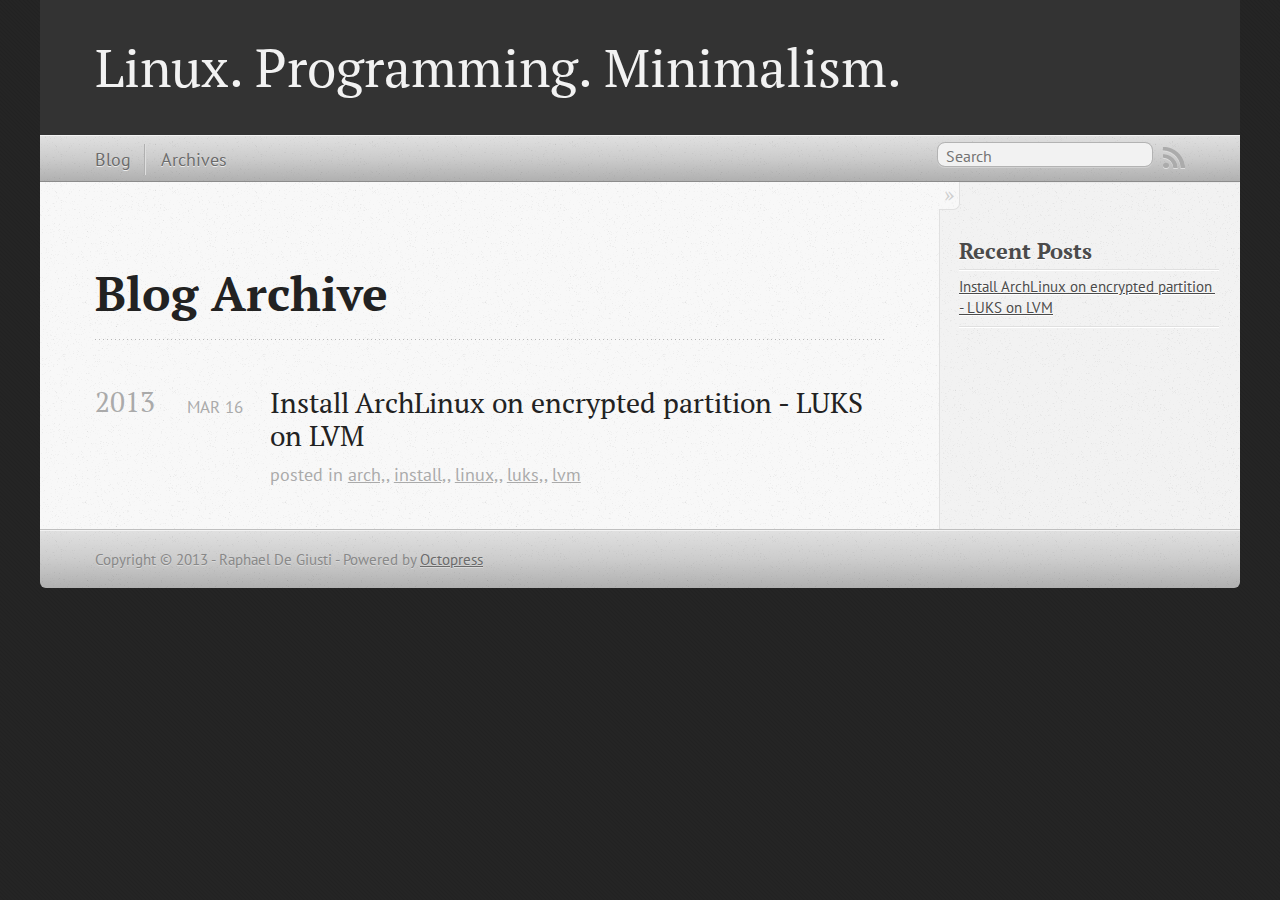
<file: blog/archives/index.html>
<!DOCTYPE html>
<!--[if IEMobile 7 ]><html class="no-js iem7"><![endif]-->
<!--[if lt IE 9]><html class="no-js lte-ie8"><![endif]-->
<!--[if (gt IE 8)|(gt IEMobile 7)|!(IEMobile)|!(IE)]><!--><html class="no-js" lang="en"><!--<![endif]-->
<head>
  <meta charset="utf-8">
  <title>Blog Archive - Linux. Programming. Minimalism.</title>
  <meta name="author" content="Raphael De Giusti">

  
  <meta name="description" content="Blog Archive 2013 Install ArchLinux on encrypted partition - LUKS on LVM
Mar 16 2013 posted in arch,, install,, linux,, luks,, lvm Recent Posts &hellip;">
  

  <!-- http://t.co/dKP3o1e -->
  <meta name="HandheldFriendly" content="True">
  <meta name="MobileOptimized" content="320">
  <meta name="viewport" content="width=device-width, initial-scale=1">

  
  <link rel="canonical" href="http://raphdg.github.com/blog/archives">
  <link href="/favicon.png" rel="icon">
  <link href="/stylesheets/screen.css" media="screen, projection" rel="stylesheet" type="text/css">
  <link href="/atom.xml" rel="alternate" title="Linux. Programming. Minimalism." type="application/atom+xml">
  <script src="/javascripts/modernizr-2.0.js"></script>
  <script src="//ajax.googleapis.com/ajax/libs/jquery/1.9.1/jquery.min.js"></script>
  <script>!window.jQuery && document.write(unescape('%3Cscript src="./javascripts/lib/jquery.min.js"%3E%3C/script%3E'))</script>
  <script src="/javascripts/octopress.js" type="text/javascript"></script>
  <!--Fonts from Google"s Web font directory at http://google.com/webfonts -->
<link href="http://fonts.googleapis.com/css?family=PT+Serif:regular,italic,bold,bolditalic" rel="stylesheet" type="text/css">
<link href="http://fonts.googleapis.com/css?family=PT+Sans:regular,italic,bold,bolditalic" rel="stylesheet" type="text/css">

  
  <script type="text/javascript">
    var _gaq = _gaq || [];
    _gaq.push(['_setAccount', 'UA-39351192-1']);
    _gaq.push(['_trackPageview']);

    (function() {
      var ga = document.createElement('script'); ga.type = 'text/javascript'; ga.async = true;
      ga.src = ('https:' == document.location.protocol ? 'https://ssl' : 'http://www') + '.google-analytics.com/ga.js';
      var s = document.getElementsByTagName('script')[0]; s.parentNode.insertBefore(ga, s);
    })();
  </script>


</head>

<body   >
  <header role="banner"><hgroup>
  <h1><a href="/">Linux. Programming. Minimalism.</a></h1>
  
</hgroup>

</header>
  <nav role="navigation"><ul class="subscription" data-subscription="rss">
  <li><a href="/atom.xml" rel="subscribe-rss" title="subscribe via RSS">RSS</a></li>
  
</ul>
  
<form action="http://google.com/search" method="get">
  <fieldset role="search">
    <input type="hidden" name="q" value="site:raphdg.github.com" />
    <input class="search" type="text" name="q" results="0" placeholder="Search"/>
  </fieldset>
</form>
  
<ul class="main-navigation">
  <li><a href="/">Blog</a></li>
  <li><a href="/blog/archives">Archives</a></li>
</ul>

</nav>
  <div id="main">
    <div id="content">
      <div>
<article role="article">
  
  <header>
    <h1 class="entry-title">Blog Archive</h1>
    
  </header>
  
  <div id="blog-archives">



  
  <h2>2013</h2>

<article>
  
<h1><a href="/blog/2013/03/16/classic-first-post/">Install ArchLinux on encrypted partition - LUKS on LVM</a></h1>
<time datetime="2013-03-16T21:59:00+01:00" pubdate><span class='month'>Mar</span> <span class='day'>16</span> <span class='year'>2013</span></time>

<footer>
  <span class="categories">posted in <a class='category' href='/blog/categories/arch/'>arch,</a>, <a class='category' href='/blog/categories/install/'>install,</a>, <a class='category' href='/blog/categories/linux/'>linux,</a>, <a class='category' href='/blog/categories/luks/'>luks,</a>, <a class='category' href='/blog/categories/lvm/'>lvm</a></span>
</footer>


</article>

</div>

  
</article>

</div>

<aside class="sidebar">
  
    <section>
  <h1>Recent Posts</h1>
  <ul id="recent_posts">
    
      <li class="post">
        <a href="/blog/2013/03/16/classic-first-post/">Install ArchLinux on encrypted partition - LUKS on LVM</a>
      </li>
    
  </ul>
</section>





  
</aside>


    </div>
  </div>
  <footer role="contentinfo"><p>
  Copyright &copy; 2013 - Raphael De Giusti -
  <span class="credit">Powered by <a href="http://octopress.org">Octopress</a></span>
</p>

</footer>
  







  <script type="text/javascript">
    (function(){
      var twitterWidgets = document.createElement('script');
      twitterWidgets.type = 'text/javascript';
      twitterWidgets.async = true;
      twitterWidgets.src = 'http://platform.twitter.com/widgets.js';
      document.getElementsByTagName('head')[0].appendChild(twitterWidgets);
    })();
  </script>





</body>
</html>
</file>
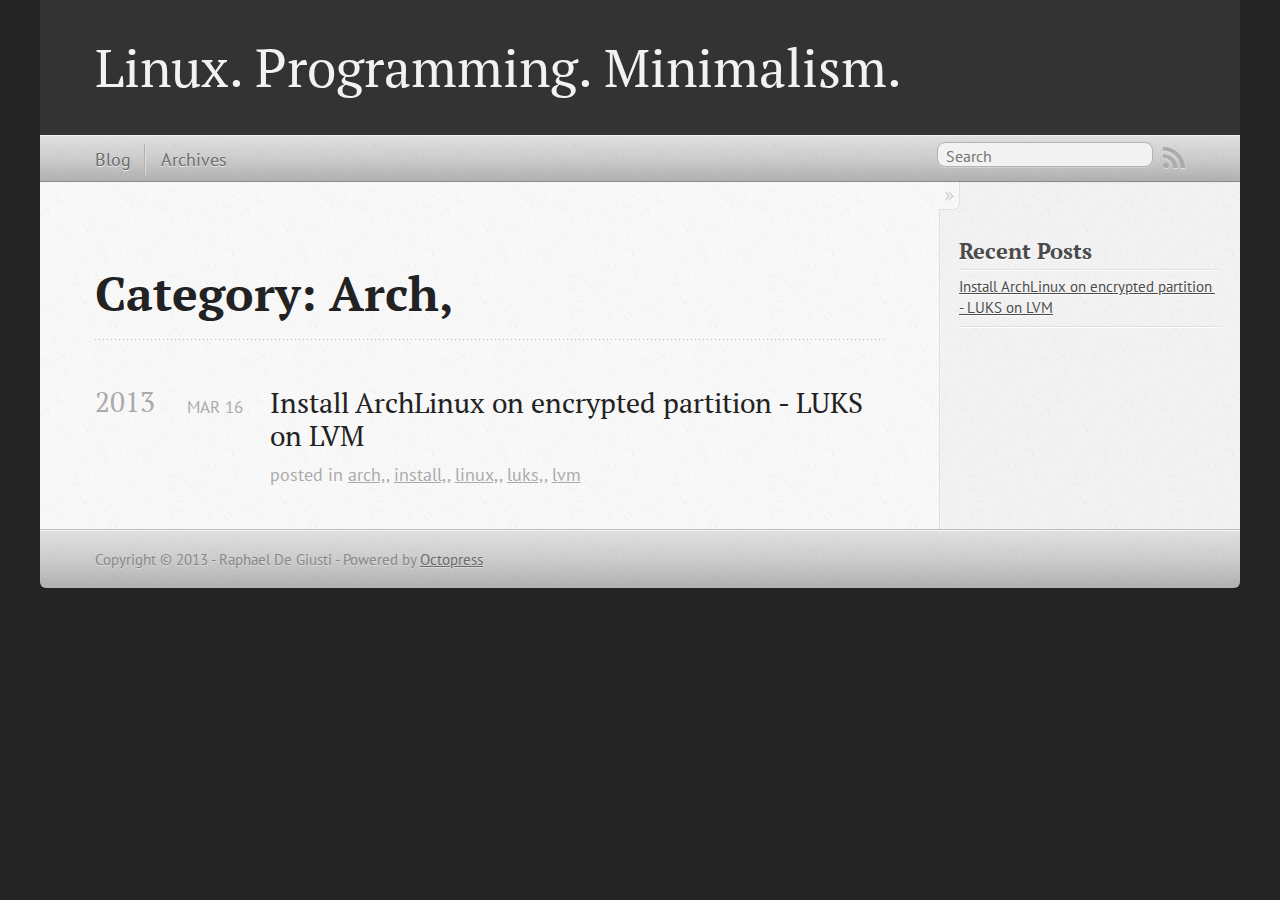
<file: blog/categories/arch/index.html>
<!DOCTYPE html>
<!--[if IEMobile 7 ]><html class="no-js iem7"><![endif]-->
<!--[if lt IE 9]><html class="no-js lte-ie8"><![endif]-->
<!--[if (gt IE 8)|(gt IEMobile 7)|!(IEMobile)|!(IE)]><!--><html class="no-js" lang="en"><!--<![endif]-->
<head>
  <meta charset="utf-8">
  <title>Category: arch, - Linux. Programming. Minimalism.</title>
  <meta name="author" content="Raphael De Giusti">

  
  <meta name="description" content="Category: arch,">
  

  <!-- http://t.co/dKP3o1e -->
  <meta name="HandheldFriendly" content="True">
  <meta name="MobileOptimized" content="320">
  <meta name="viewport" content="width=device-width, initial-scale=1">

  
  <link rel="canonical" href="http://raphdg.github.comblog/categories/arch">
  <link href="/favicon.png" rel="icon">
  <link href="/stylesheets/screen.css" media="screen, projection" rel="stylesheet" type="text/css">
  <link href="/atom.xml" rel="alternate" title="Linux. Programming. Minimalism." type="application/atom+xml">
  <script src="/javascripts/modernizr-2.0.js"></script>
  <script src="//ajax.googleapis.com/ajax/libs/jquery/1.9.1/jquery.min.js"></script>
  <script>!window.jQuery && document.write(unescape('%3Cscript src="./javascripts/lib/jquery.min.js"%3E%3C/script%3E'))</script>
  <script src="/javascripts/octopress.js" type="text/javascript"></script>
  <!--Fonts from Google"s Web font directory at http://google.com/webfonts -->
<link href="http://fonts.googleapis.com/css?family=PT+Serif:regular,italic,bold,bolditalic" rel="stylesheet" type="text/css">
<link href="http://fonts.googleapis.com/css?family=PT+Sans:regular,italic,bold,bolditalic" rel="stylesheet" type="text/css">

  
  <script type="text/javascript">
    var _gaq = _gaq || [];
    _gaq.push(['_setAccount', 'UA-39351192-1']);
    _gaq.push(['_trackPageview']);

    (function() {
      var ga = document.createElement('script'); ga.type = 'text/javascript'; ga.async = true;
      ga.src = ('https:' == document.location.protocol ? 'https://ssl' : 'http://www') + '.google-analytics.com/ga.js';
      var s = document.getElementsByTagName('script')[0]; s.parentNode.insertBefore(ga, s);
    })();
  </script>


</head>

<body   >
  <header role="banner"><hgroup>
  <h1><a href="/">Linux. Programming. Minimalism.</a></h1>
  
</hgroup>

</header>
  <nav role="navigation"><ul class="subscription" data-subscription="rss">
  <li><a href="/atom.xml" rel="subscribe-rss" title="subscribe via RSS">RSS</a></li>
  
</ul>
  
<form action="http://google.com/search" method="get">
  <fieldset role="search">
    <input type="hidden" name="q" value="site:raphdg.github.com" />
    <input class="search" type="text" name="q" results="0" placeholder="Search"/>
  </fieldset>
</form>
  
<ul class="main-navigation">
  <li><a href="/">Blog</a></li>
  <li><a href="/blog/archives">Archives</a></li>
</ul>

</nav>
  <div id="main">
    <div id="content">
      <div>
<article role="article">
  
  <header>
    <h1 class="entry-title">Category: Arch,</h1>
    
  </header>
  
  <div id="blog-archives" class="category">



  
  <h2>2013</h2>

<article>
  
<h1><a href="/blog/2013/03/16/classic-first-post/">Install ArchLinux on encrypted partition - LUKS on LVM</a></h1>
<time datetime="2013-03-16T21:59:00+01:00" pubdate><span class='month'>Mar</span> <span class='day'>16</span> <span class='year'>2013</span></time>

<footer>
  <span class="categories">posted in <a class='category' href='/blog/categories/arch/'>arch,</a>, <a class='category' href='/blog/categories/install/'>install,</a>, <a class='category' href='/blog/categories/linux/'>linux,</a>, <a class='category' href='/blog/categories/luks/'>luks,</a>, <a class='category' href='/blog/categories/lvm/'>lvm</a></span>
</footer>


</article>

</div>

  
</article>

</div>

<aside class="sidebar">
  
    <section>
  <h1>Recent Posts</h1>
  <ul id="recent_posts">
    
      <li class="post">
        <a href="/blog/2013/03/16/classic-first-post/">Install ArchLinux on encrypted partition - LUKS on LVM</a>
      </li>
    
  </ul>
</section>





  
</aside>


    </div>
  </div>
  <footer role="contentinfo"><p>
  Copyright &copy; 2013 - Raphael De Giusti -
  <span class="credit">Powered by <a href="http://octopress.org">Octopress</a></span>
</p>

</footer>
  







  <script type="text/javascript">
    (function(){
      var twitterWidgets = document.createElement('script');
      twitterWidgets.type = 'text/javascript';
      twitterWidgets.async = true;
      twitterWidgets.src = 'http://platform.twitter.com/widgets.js';
      document.getElementsByTagName('head')[0].appendChild(twitterWidgets);
    })();
  </script>





</body>
</html>
</file>
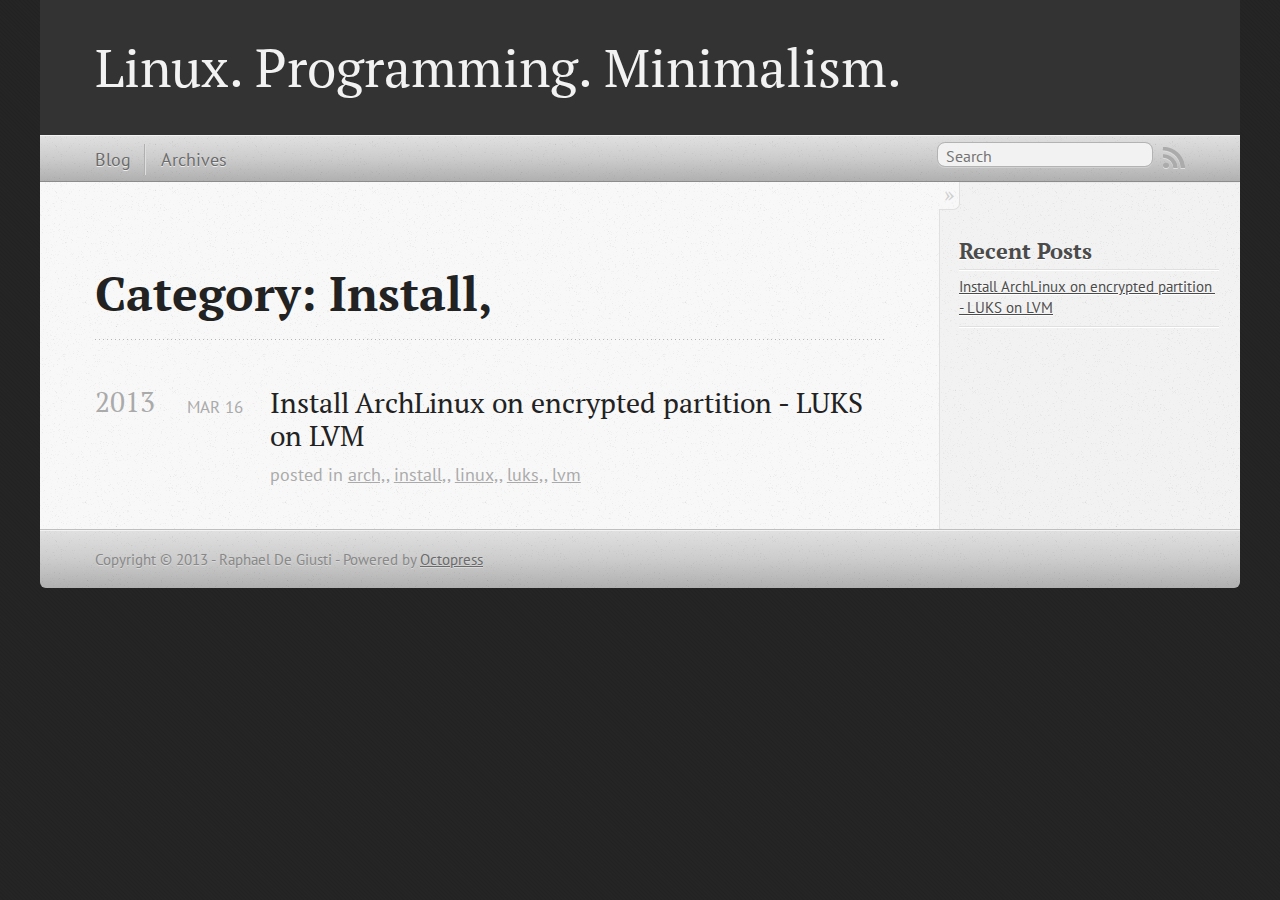
<file: blog/categories/install/index.html>
<!DOCTYPE html>
<!--[if IEMobile 7 ]><html class="no-js iem7"><![endif]-->
<!--[if lt IE 9]><html class="no-js lte-ie8"><![endif]-->
<!--[if (gt IE 8)|(gt IEMobile 7)|!(IEMobile)|!(IE)]><!--><html class="no-js" lang="en"><!--<![endif]-->
<head>
  <meta charset="utf-8">
  <title>Category: install, - Linux. Programming. Minimalism.</title>
  <meta name="author" content="Raphael De Giusti">

  
  <meta name="description" content="Category: install,">
  

  <!-- http://t.co/dKP3o1e -->
  <meta name="HandheldFriendly" content="True">
  <meta name="MobileOptimized" content="320">
  <meta name="viewport" content="width=device-width, initial-scale=1">

  
  <link rel="canonical" href="http://raphdg.github.comblog/categories/install">
  <link href="/favicon.png" rel="icon">
  <link href="/stylesheets/screen.css" media="screen, projection" rel="stylesheet" type="text/css">
  <link href="/atom.xml" rel="alternate" title="Linux. Programming. Minimalism." type="application/atom+xml">
  <script src="/javascripts/modernizr-2.0.js"></script>
  <script src="//ajax.googleapis.com/ajax/libs/jquery/1.9.1/jquery.min.js"></script>
  <script>!window.jQuery && document.write(unescape('%3Cscript src="./javascripts/lib/jquery.min.js"%3E%3C/script%3E'))</script>
  <script src="/javascripts/octopress.js" type="text/javascript"></script>
  <!--Fonts from Google"s Web font directory at http://google.com/webfonts -->
<link href="http://fonts.googleapis.com/css?family=PT+Serif:regular,italic,bold,bolditalic" rel="stylesheet" type="text/css">
<link href="http://fonts.googleapis.com/css?family=PT+Sans:regular,italic,bold,bolditalic" rel="stylesheet" type="text/css">

  
  <script type="text/javascript">
    var _gaq = _gaq || [];
    _gaq.push(['_setAccount', 'UA-39351192-1']);
    _gaq.push(['_trackPageview']);

    (function() {
      var ga = document.createElement('script'); ga.type = 'text/javascript'; ga.async = true;
      ga.src = ('https:' == document.location.protocol ? 'https://ssl' : 'http://www') + '.google-analytics.com/ga.js';
      var s = document.getElementsByTagName('script')[0]; s.parentNode.insertBefore(ga, s);
    })();
  </script>


</head>

<body   >
  <header role="banner"><hgroup>
  <h1><a href="/">Linux. Programming. Minimalism.</a></h1>
  
</hgroup>

</header>
  <nav role="navigation"><ul class="subscription" data-subscription="rss">
  <li><a href="/atom.xml" rel="subscribe-rss" title="subscribe via RSS">RSS</a></li>
  
</ul>
  
<form action="http://google.com/search" method="get">
  <fieldset role="search">
    <input type="hidden" name="q" value="site:raphdg.github.com" />
    <input class="search" type="text" name="q" results="0" placeholder="Search"/>
  </fieldset>
</form>
  
<ul class="main-navigation">
  <li><a href="/">Blog</a></li>
  <li><a href="/blog/archives">Archives</a></li>
</ul>

</nav>
  <div id="main">
    <div id="content">
      <div>
<article role="article">
  
  <header>
    <h1 class="entry-title">Category: Install,</h1>
    
  </header>
  
  <div id="blog-archives" class="category">



  
  <h2>2013</h2>

<article>
  
<h1><a href="/blog/2013/03/16/classic-first-post/">Install ArchLinux on encrypted partition - LUKS on LVM</a></h1>
<time datetime="2013-03-16T21:59:00+01:00" pubdate><span class='month'>Mar</span> <span class='day'>16</span> <span class='year'>2013</span></time>

<footer>
  <span class="categories">posted in <a class='category' href='/blog/categories/arch/'>arch,</a>, <a class='category' href='/blog/categories/install/'>install,</a>, <a class='category' href='/blog/categories/linux/'>linux,</a>, <a class='category' href='/blog/categories/luks/'>luks,</a>, <a class='category' href='/blog/categories/lvm/'>lvm</a></span>
</footer>


</article>

</div>

  
</article>

</div>

<aside class="sidebar">
  
    <section>
  <h1>Recent Posts</h1>
  <ul id="recent_posts">
    
      <li class="post">
        <a href="/blog/2013/03/16/classic-first-post/">Install ArchLinux on encrypted partition - LUKS on LVM</a>
      </li>
    
  </ul>
</section>





  
</aside>


    </div>
  </div>
  <footer role="contentinfo"><p>
  Copyright &copy; 2013 - Raphael De Giusti -
  <span class="credit">Powered by <a href="http://octopress.org">Octopress</a></span>
</p>

</footer>
  







  <script type="text/javascript">
    (function(){
      var twitterWidgets = document.createElement('script');
      twitterWidgets.type = 'text/javascript';
      twitterWidgets.async = true;
      twitterWidgets.src = 'http://platform.twitter.com/widgets.js';
      document.getElementsByTagName('head')[0].appendChild(twitterWidgets);
    })();
  </script>





</body>
</html>
</file>
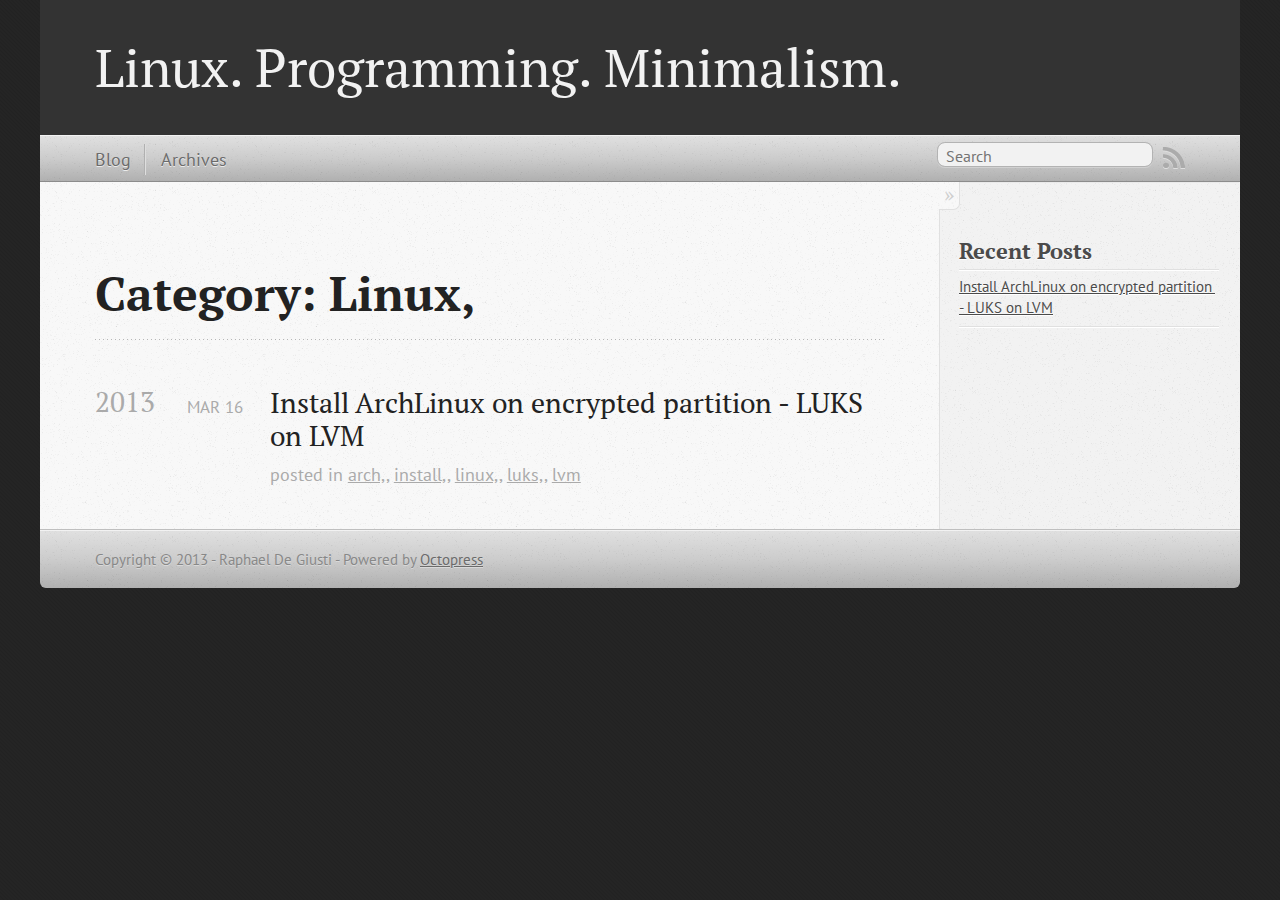
<file: blog/categories/linux/index.html>
<!DOCTYPE html>
<!--[if IEMobile 7 ]><html class="no-js iem7"><![endif]-->
<!--[if lt IE 9]><html class="no-js lte-ie8"><![endif]-->
<!--[if (gt IE 8)|(gt IEMobile 7)|!(IEMobile)|!(IE)]><!--><html class="no-js" lang="en"><!--<![endif]-->
<head>
  <meta charset="utf-8">
  <title>Category: linux, - Linux. Programming. Minimalism.</title>
  <meta name="author" content="Raphael De Giusti">

  
  <meta name="description" content="Category: linux,">
  

  <!-- http://t.co/dKP3o1e -->
  <meta name="HandheldFriendly" content="True">
  <meta name="MobileOptimized" content="320">
  <meta name="viewport" content="width=device-width, initial-scale=1">

  
  <link rel="canonical" href="http://raphdg.github.comblog/categories/linux">
  <link href="/favicon.png" rel="icon">
  <link href="/stylesheets/screen.css" media="screen, projection" rel="stylesheet" type="text/css">
  <link href="/atom.xml" rel="alternate" title="Linux. Programming. Minimalism." type="application/atom+xml">
  <script src="/javascripts/modernizr-2.0.js"></script>
  <script src="//ajax.googleapis.com/ajax/libs/jquery/1.9.1/jquery.min.js"></script>
  <script>!window.jQuery && document.write(unescape('%3Cscript src="./javascripts/lib/jquery.min.js"%3E%3C/script%3E'))</script>
  <script src="/javascripts/octopress.js" type="text/javascript"></script>
  <!--Fonts from Google"s Web font directory at http://google.com/webfonts -->
<link href="http://fonts.googleapis.com/css?family=PT+Serif:regular,italic,bold,bolditalic" rel="stylesheet" type="text/css">
<link href="http://fonts.googleapis.com/css?family=PT+Sans:regular,italic,bold,bolditalic" rel="stylesheet" type="text/css">

  
  <script type="text/javascript">
    var _gaq = _gaq || [];
    _gaq.push(['_setAccount', 'UA-39351192-1']);
    _gaq.push(['_trackPageview']);

    (function() {
      var ga = document.createElement('script'); ga.type = 'text/javascript'; ga.async = true;
      ga.src = ('https:' == document.location.protocol ? 'https://ssl' : 'http://www') + '.google-analytics.com/ga.js';
      var s = document.getElementsByTagName('script')[0]; s.parentNode.insertBefore(ga, s);
    })();
  </script>


</head>

<body   >
  <header role="banner"><hgroup>
  <h1><a href="/">Linux. Programming. Minimalism.</a></h1>
  
</hgroup>

</header>
  <nav role="navigation"><ul class="subscription" data-subscription="rss">
  <li><a href="/atom.xml" rel="subscribe-rss" title="subscribe via RSS">RSS</a></li>
  
</ul>
  
<form action="http://google.com/search" method="get">
  <fieldset role="search">
    <input type="hidden" name="q" value="site:raphdg.github.com" />
    <input class="search" type="text" name="q" results="0" placeholder="Search"/>
  </fieldset>
</form>
  
<ul class="main-navigation">
  <li><a href="/">Blog</a></li>
  <li><a href="/blog/archives">Archives</a></li>
</ul>

</nav>
  <div id="main">
    <div id="content">
      <div>
<article role="article">
  
  <header>
    <h1 class="entry-title">Category: Linux,</h1>
    
  </header>
  
  <div id="blog-archives" class="category">



  
  <h2>2013</h2>

<article>
  
<h1><a href="/blog/2013/03/16/classic-first-post/">Install ArchLinux on encrypted partition - LUKS on LVM</a></h1>
<time datetime="2013-03-16T21:59:00+01:00" pubdate><span class='month'>Mar</span> <span class='day'>16</span> <span class='year'>2013</span></time>

<footer>
  <span class="categories">posted in <a class='category' href='/blog/categories/arch/'>arch,</a>, <a class='category' href='/blog/categories/install/'>install,</a>, <a class='category' href='/blog/categories/linux/'>linux,</a>, <a class='category' href='/blog/categories/luks/'>luks,</a>, <a class='category' href='/blog/categories/lvm/'>lvm</a></span>
</footer>


</article>

</div>

  
</article>

</div>

<aside class="sidebar">
  
    <section>
  <h1>Recent Posts</h1>
  <ul id="recent_posts">
    
      <li class="post">
        <a href="/blog/2013/03/16/classic-first-post/">Install ArchLinux on encrypted partition - LUKS on LVM</a>
      </li>
    
  </ul>
</section>





  
</aside>


    </div>
  </div>
  <footer role="contentinfo"><p>
  Copyright &copy; 2013 - Raphael De Giusti -
  <span class="credit">Powered by <a href="http://octopress.org">Octopress</a></span>
</p>

</footer>
  







  <script type="text/javascript">
    (function(){
      var twitterWidgets = document.createElement('script');
      twitterWidgets.type = 'text/javascript';
      twitterWidgets.async = true;
      twitterWidgets.src = 'http://platform.twitter.com/widgets.js';
      document.getElementsByTagName('head')[0].appendChild(twitterWidgets);
    })();
  </script>





</body>
</html>
</file>
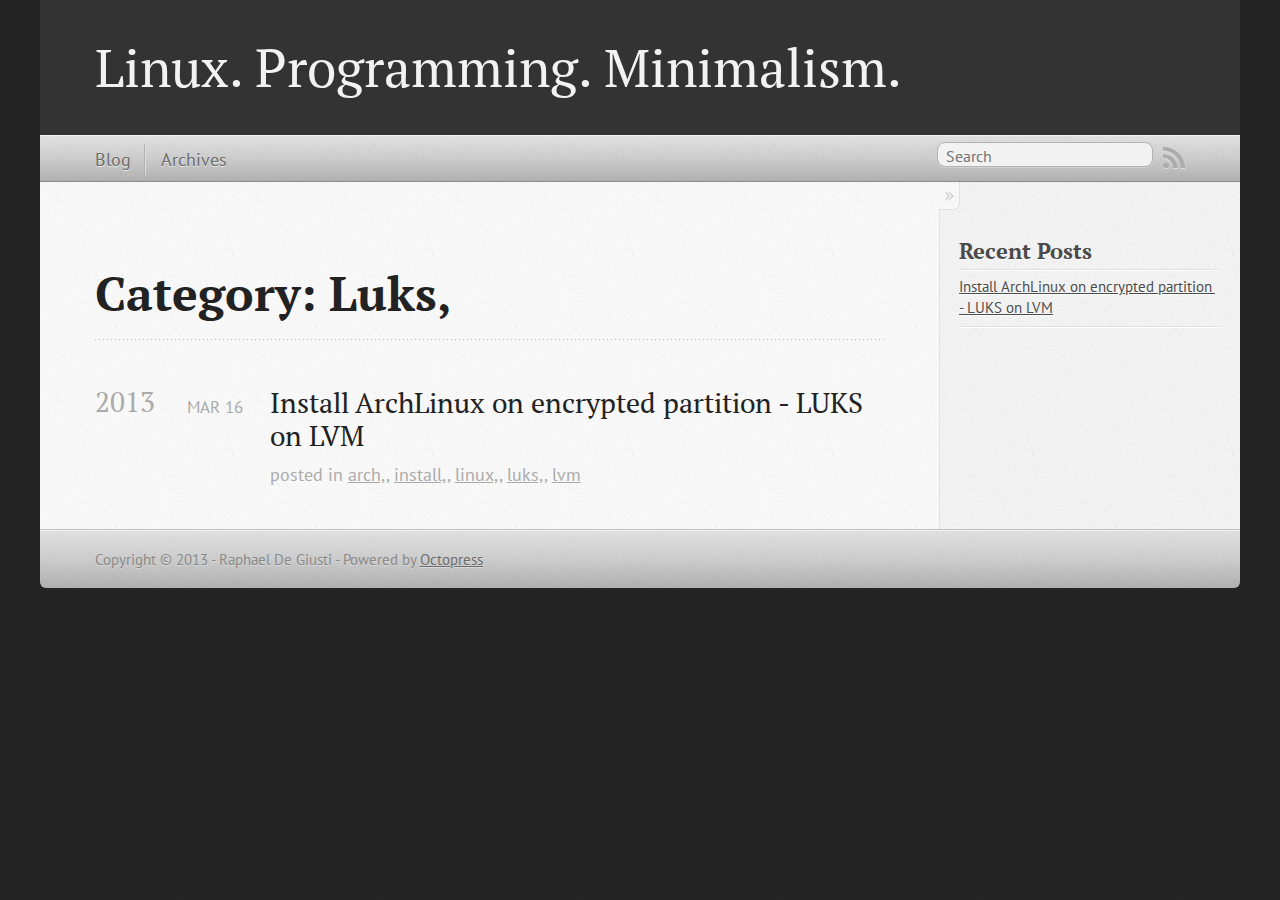
<file: blog/categories/luks/index.html>
<!DOCTYPE html>
<!--[if IEMobile 7 ]><html class="no-js iem7"><![endif]-->
<!--[if lt IE 9]><html class="no-js lte-ie8"><![endif]-->
<!--[if (gt IE 8)|(gt IEMobile 7)|!(IEMobile)|!(IE)]><!--><html class="no-js" lang="en"><!--<![endif]-->
<head>
  <meta charset="utf-8">
  <title>Category: luks, - Linux. Programming. Minimalism.</title>
  <meta name="author" content="Raphael De Giusti">

  
  <meta name="description" content="Category: luks,">
  

  <!-- http://t.co/dKP3o1e -->
  <meta name="HandheldFriendly" content="True">
  <meta name="MobileOptimized" content="320">
  <meta name="viewport" content="width=device-width, initial-scale=1">

  
  <link rel="canonical" href="http://raphdg.github.comblog/categories/luks">
  <link href="/favicon.png" rel="icon">
  <link href="/stylesheets/screen.css" media="screen, projection" rel="stylesheet" type="text/css">
  <link href="/atom.xml" rel="alternate" title="Linux. Programming. Minimalism." type="application/atom+xml">
  <script src="/javascripts/modernizr-2.0.js"></script>
  <script src="//ajax.googleapis.com/ajax/libs/jquery/1.9.1/jquery.min.js"></script>
  <script>!window.jQuery && document.write(unescape('%3Cscript src="./javascripts/lib/jquery.min.js"%3E%3C/script%3E'))</script>
  <script src="/javascripts/octopress.js" type="text/javascript"></script>
  <!--Fonts from Google"s Web font directory at http://google.com/webfonts -->
<link href="http://fonts.googleapis.com/css?family=PT+Serif:regular,italic,bold,bolditalic" rel="stylesheet" type="text/css">
<link href="http://fonts.googleapis.com/css?family=PT+Sans:regular,italic,bold,bolditalic" rel="stylesheet" type="text/css">

  
  <script type="text/javascript">
    var _gaq = _gaq || [];
    _gaq.push(['_setAccount', 'UA-39351192-1']);
    _gaq.push(['_trackPageview']);

    (function() {
      var ga = document.createElement('script'); ga.type = 'text/javascript'; ga.async = true;
      ga.src = ('https:' == document.location.protocol ? 'https://ssl' : 'http://www') + '.google-analytics.com/ga.js';
      var s = document.getElementsByTagName('script')[0]; s.parentNode.insertBefore(ga, s);
    })();
  </script>


</head>

<body   >
  <header role="banner"><hgroup>
  <h1><a href="/">Linux. Programming. Minimalism.</a></h1>
  
</hgroup>

</header>
  <nav role="navigation"><ul class="subscription" data-subscription="rss">
  <li><a href="/atom.xml" rel="subscribe-rss" title="subscribe via RSS">RSS</a></li>
  
</ul>
  
<form action="http://google.com/search" method="get">
  <fieldset role="search">
    <input type="hidden" name="q" value="site:raphdg.github.com" />
    <input class="search" type="text" name="q" results="0" placeholder="Search"/>
  </fieldset>
</form>
  
<ul class="main-navigation">
  <li><a href="/">Blog</a></li>
  <li><a href="/blog/archives">Archives</a></li>
</ul>

</nav>
  <div id="main">
    <div id="content">
      <div>
<article role="article">
  
  <header>
    <h1 class="entry-title">Category: Luks,</h1>
    
  </header>
  
  <div id="blog-archives" class="category">



  
  <h2>2013</h2>

<article>
  
<h1><a href="/blog/2013/03/16/classic-first-post/">Install ArchLinux on encrypted partition - LUKS on LVM</a></h1>
<time datetime="2013-03-16T21:59:00+01:00" pubdate><span class='month'>Mar</span> <span class='day'>16</span> <span class='year'>2013</span></time>

<footer>
  <span class="categories">posted in <a class='category' href='/blog/categories/arch/'>arch,</a>, <a class='category' href='/blog/categories/install/'>install,</a>, <a class='category' href='/blog/categories/linux/'>linux,</a>, <a class='category' href='/blog/categories/luks/'>luks,</a>, <a class='category' href='/blog/categories/lvm/'>lvm</a></span>
</footer>


</article>

</div>

  
</article>

</div>

<aside class="sidebar">
  
    <section>
  <h1>Recent Posts</h1>
  <ul id="recent_posts">
    
      <li class="post">
        <a href="/blog/2013/03/16/classic-first-post/">Install ArchLinux on encrypted partition - LUKS on LVM</a>
      </li>
    
  </ul>
</section>





  
</aside>


    </div>
  </div>
  <footer role="contentinfo"><p>
  Copyright &copy; 2013 - Raphael De Giusti -
  <span class="credit">Powered by <a href="http://octopress.org">Octopress</a></span>
</p>

</footer>
  







  <script type="text/javascript">
    (function(){
      var twitterWidgets = document.createElement('script');
      twitterWidgets.type = 'text/javascript';
      twitterWidgets.async = true;
      twitterWidgets.src = 'http://platform.twitter.com/widgets.js';
      document.getElementsByTagName('head')[0].appendChild(twitterWidgets);
    })();
  </script>





</body>
</html>
</file>
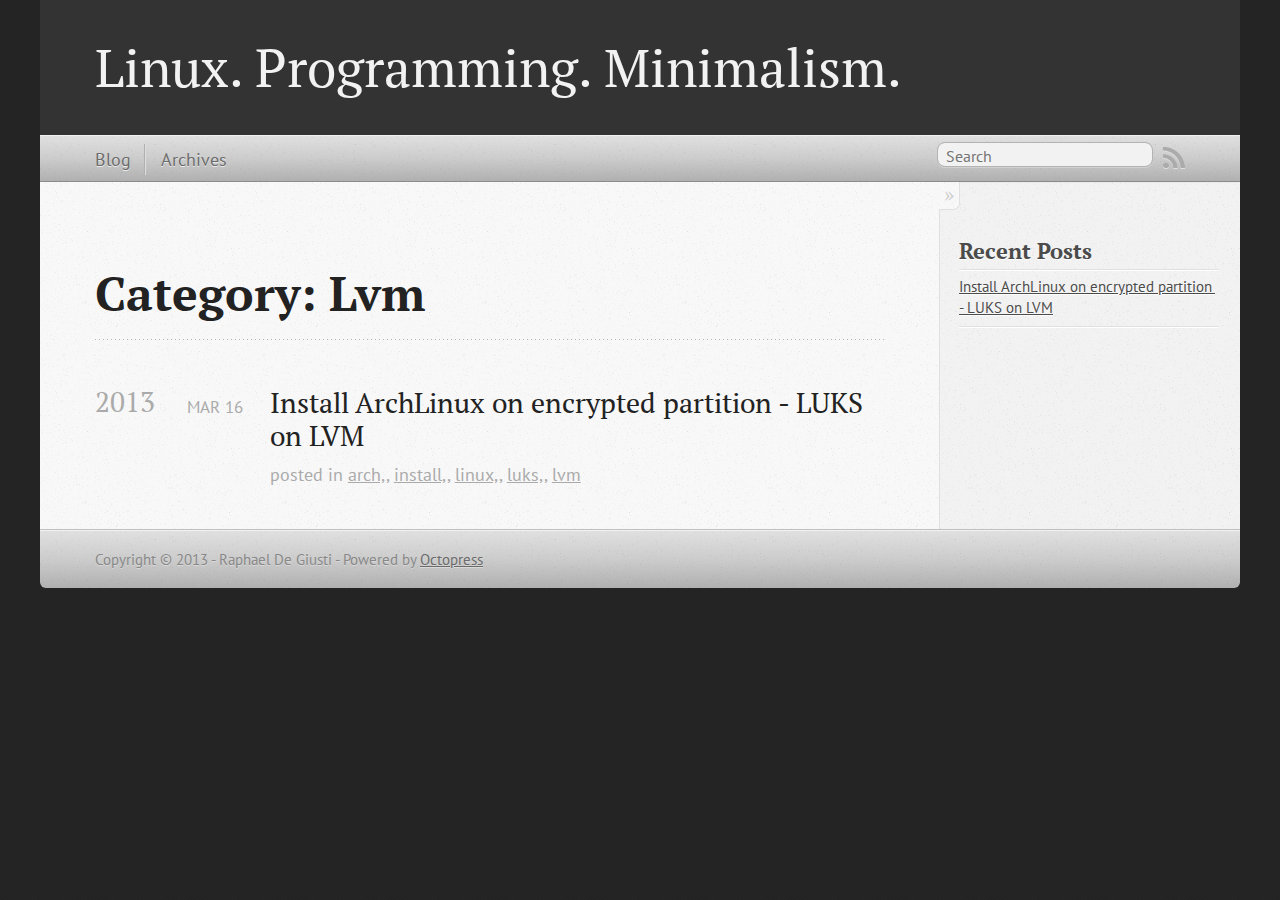
<file: blog/categories/lvm/index.html>
<!DOCTYPE html>
<!--[if IEMobile 7 ]><html class="no-js iem7"><![endif]-->
<!--[if lt IE 9]><html class="no-js lte-ie8"><![endif]-->
<!--[if (gt IE 8)|(gt IEMobile 7)|!(IEMobile)|!(IE)]><!--><html class="no-js" lang="en"><!--<![endif]-->
<head>
  <meta charset="utf-8">
  <title>Category: lvm - Linux. Programming. Minimalism.</title>
  <meta name="author" content="Raphael De Giusti">

  
  <meta name="description" content="Category: lvm">
  

  <!-- http://t.co/dKP3o1e -->
  <meta name="HandheldFriendly" content="True">
  <meta name="MobileOptimized" content="320">
  <meta name="viewport" content="width=device-width, initial-scale=1">

  
  <link rel="canonical" href="http://raphdg.github.comblog/categories/lvm">
  <link href="/favicon.png" rel="icon">
  <link href="/stylesheets/screen.css" media="screen, projection" rel="stylesheet" type="text/css">
  <link href="/atom.xml" rel="alternate" title="Linux. Programming. Minimalism." type="application/atom+xml">
  <script src="/javascripts/modernizr-2.0.js"></script>
  <script src="//ajax.googleapis.com/ajax/libs/jquery/1.9.1/jquery.min.js"></script>
  <script>!window.jQuery && document.write(unescape('%3Cscript src="./javascripts/lib/jquery.min.js"%3E%3C/script%3E'))</script>
  <script src="/javascripts/octopress.js" type="text/javascript"></script>
  <!--Fonts from Google"s Web font directory at http://google.com/webfonts -->
<link href="http://fonts.googleapis.com/css?family=PT+Serif:regular,italic,bold,bolditalic" rel="stylesheet" type="text/css">
<link href="http://fonts.googleapis.com/css?family=PT+Sans:regular,italic,bold,bolditalic" rel="stylesheet" type="text/css">

  
  <script type="text/javascript">
    var _gaq = _gaq || [];
    _gaq.push(['_setAccount', 'UA-39351192-1']);
    _gaq.push(['_trackPageview']);

    (function() {
      var ga = document.createElement('script'); ga.type = 'text/javascript'; ga.async = true;
      ga.src = ('https:' == document.location.protocol ? 'https://ssl' : 'http://www') + '.google-analytics.com/ga.js';
      var s = document.getElementsByTagName('script')[0]; s.parentNode.insertBefore(ga, s);
    })();
  </script>


</head>

<body   >
  <header role="banner"><hgroup>
  <h1><a href="/">Linux. Programming. Minimalism.</a></h1>
  
</hgroup>

</header>
  <nav role="navigation"><ul class="subscription" data-subscription="rss">
  <li><a href="/atom.xml" rel="subscribe-rss" title="subscribe via RSS">RSS</a></li>
  
</ul>
  
<form action="http://google.com/search" method="get">
  <fieldset role="search">
    <input type="hidden" name="q" value="site:raphdg.github.com" />
    <input class="search" type="text" name="q" results="0" placeholder="Search"/>
  </fieldset>
</form>
  
<ul class="main-navigation">
  <li><a href="/">Blog</a></li>
  <li><a href="/blog/archives">Archives</a></li>
</ul>

</nav>
  <div id="main">
    <div id="content">
      <div>
<article role="article">
  
  <header>
    <h1 class="entry-title">Category: Lvm</h1>
    
  </header>
  
  <div id="blog-archives" class="category">



  
  <h2>2013</h2>

<article>
  
<h1><a href="/blog/2013/03/16/classic-first-post/">Install ArchLinux on encrypted partition - LUKS on LVM</a></h1>
<time datetime="2013-03-16T21:59:00+01:00" pubdate><span class='month'>Mar</span> <span class='day'>16</span> <span class='year'>2013</span></time>

<footer>
  <span class="categories">posted in <a class='category' href='/blog/categories/arch/'>arch,</a>, <a class='category' href='/blog/categories/install/'>install,</a>, <a class='category' href='/blog/categories/linux/'>linux,</a>, <a class='category' href='/blog/categories/luks/'>luks,</a>, <a class='category' href='/blog/categories/lvm/'>lvm</a></span>
</footer>


</article>

</div>

  
</article>

</div>

<aside class="sidebar">
  
    <section>
  <h1>Recent Posts</h1>
  <ul id="recent_posts">
    
      <li class="post">
        <a href="/blog/2013/03/16/classic-first-post/">Install ArchLinux on encrypted partition - LUKS on LVM</a>
      </li>
    
  </ul>
</section>





  
</aside>


    </div>
  </div>
  <footer role="contentinfo"><p>
  Copyright &copy; 2013 - Raphael De Giusti -
  <span class="credit">Powered by <a href="http://octopress.org">Octopress</a></span>
</p>

</footer>
  







  <script type="text/javascript">
    (function(){
      var twitterWidgets = document.createElement('script');
      twitterWidgets.type = 'text/javascript';
      twitterWidgets.async = true;
      twitterWidgets.src = 'http://platform.twitter.com/widgets.js';
      document.getElementsByTagName('head')[0].appendChild(twitterWidgets);
    })();
  </script>





</body>
</html>
</file>
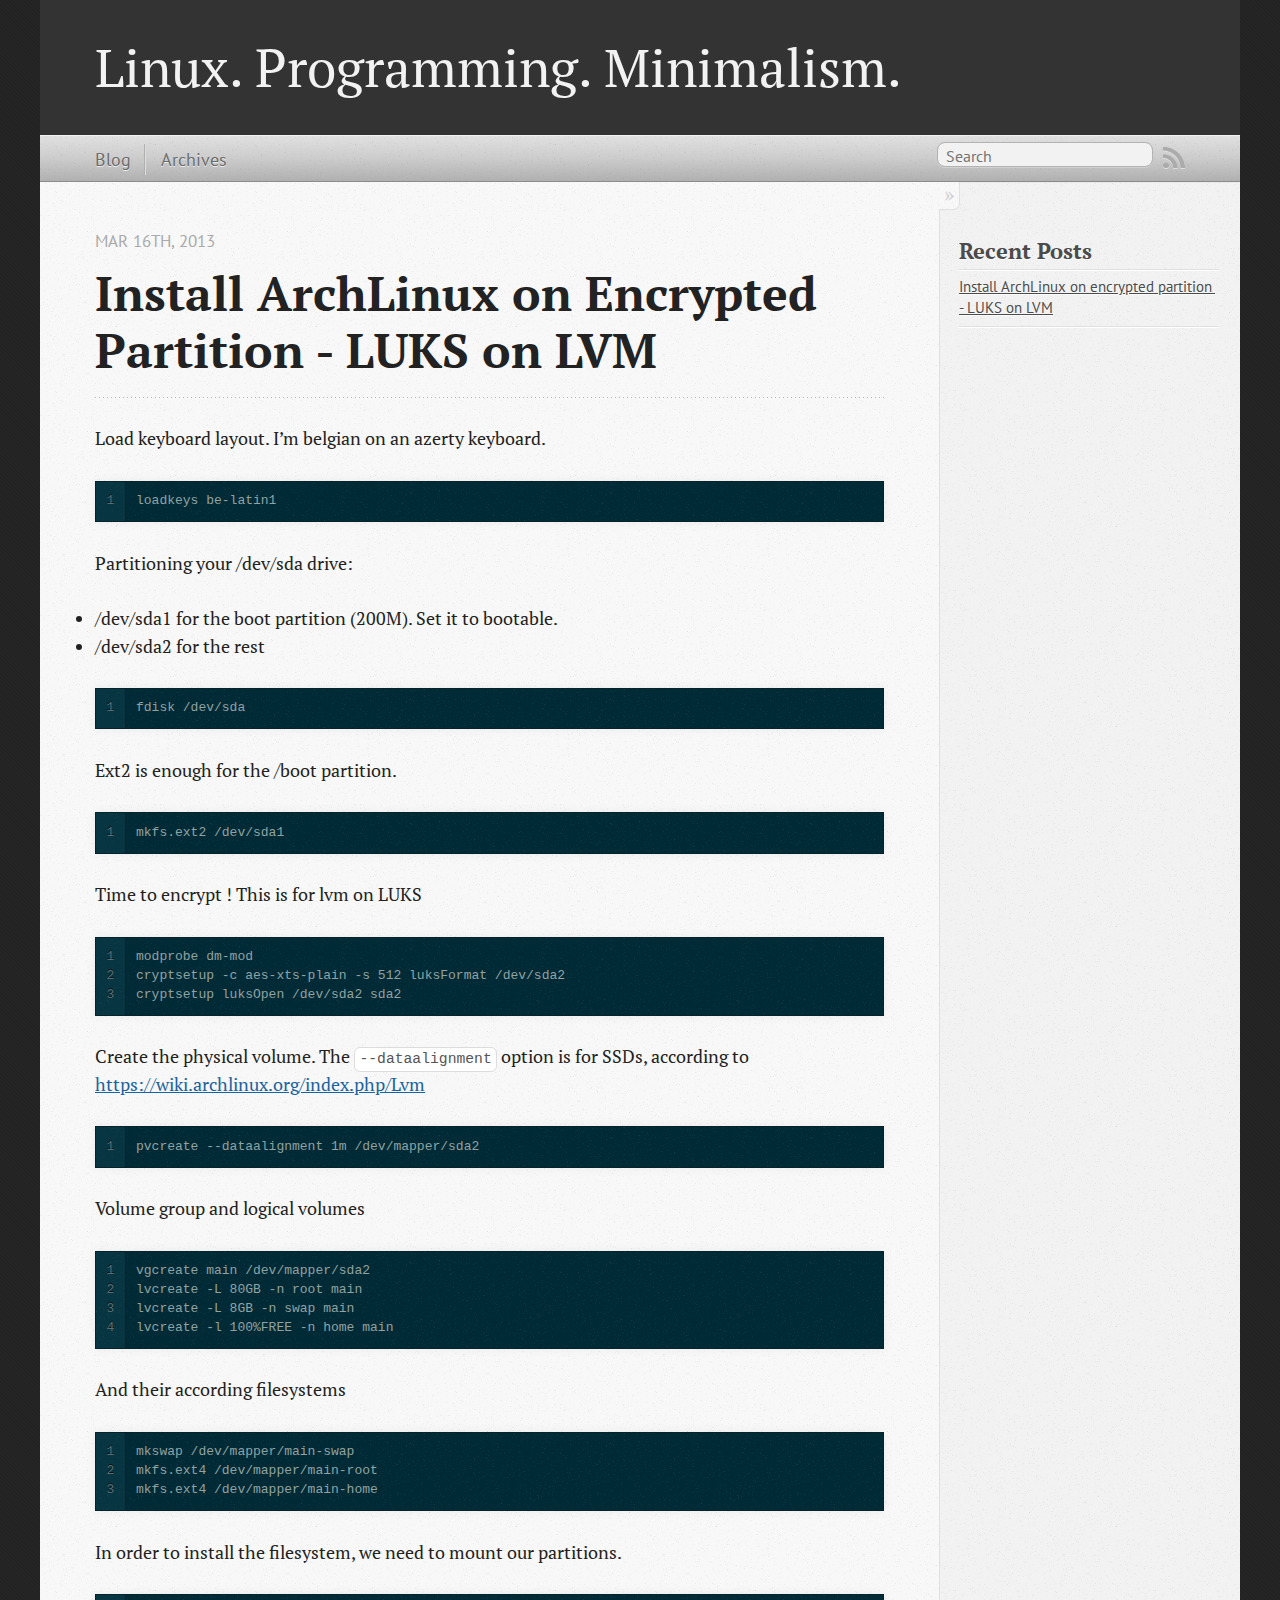
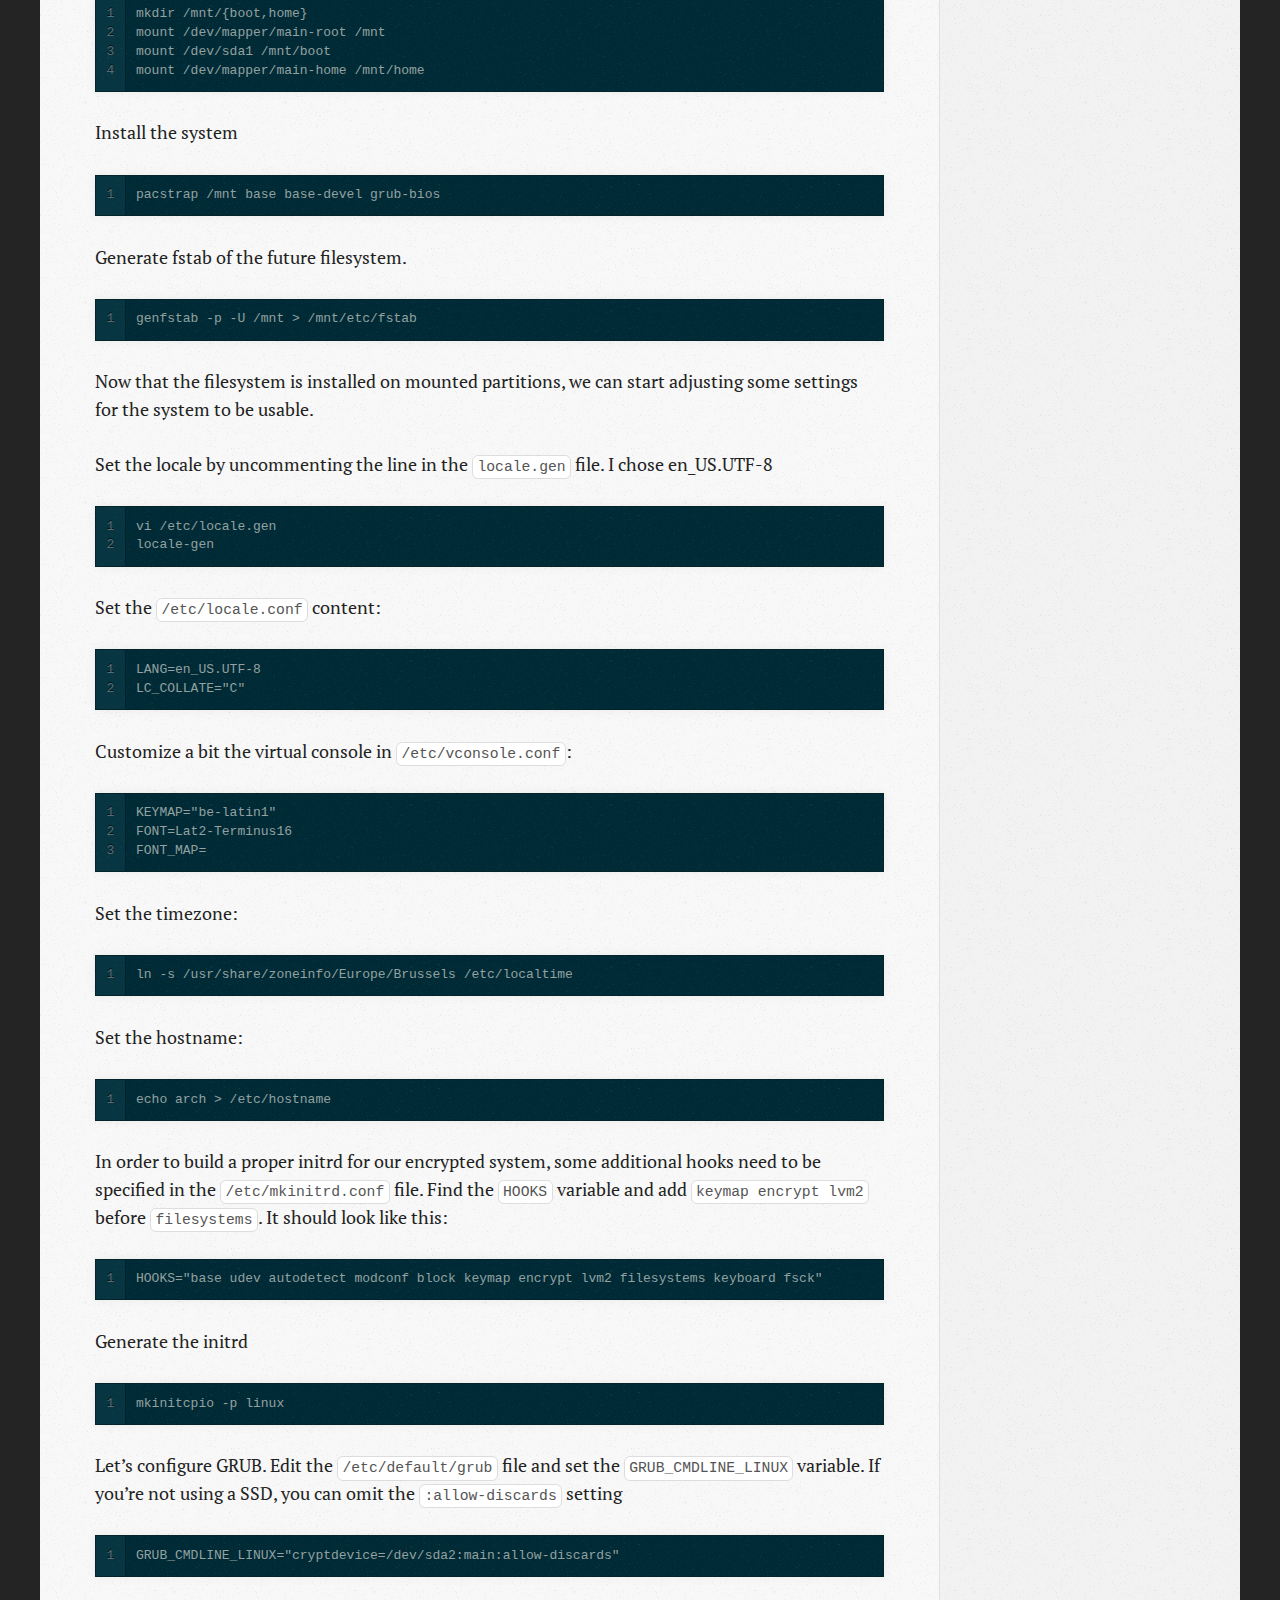
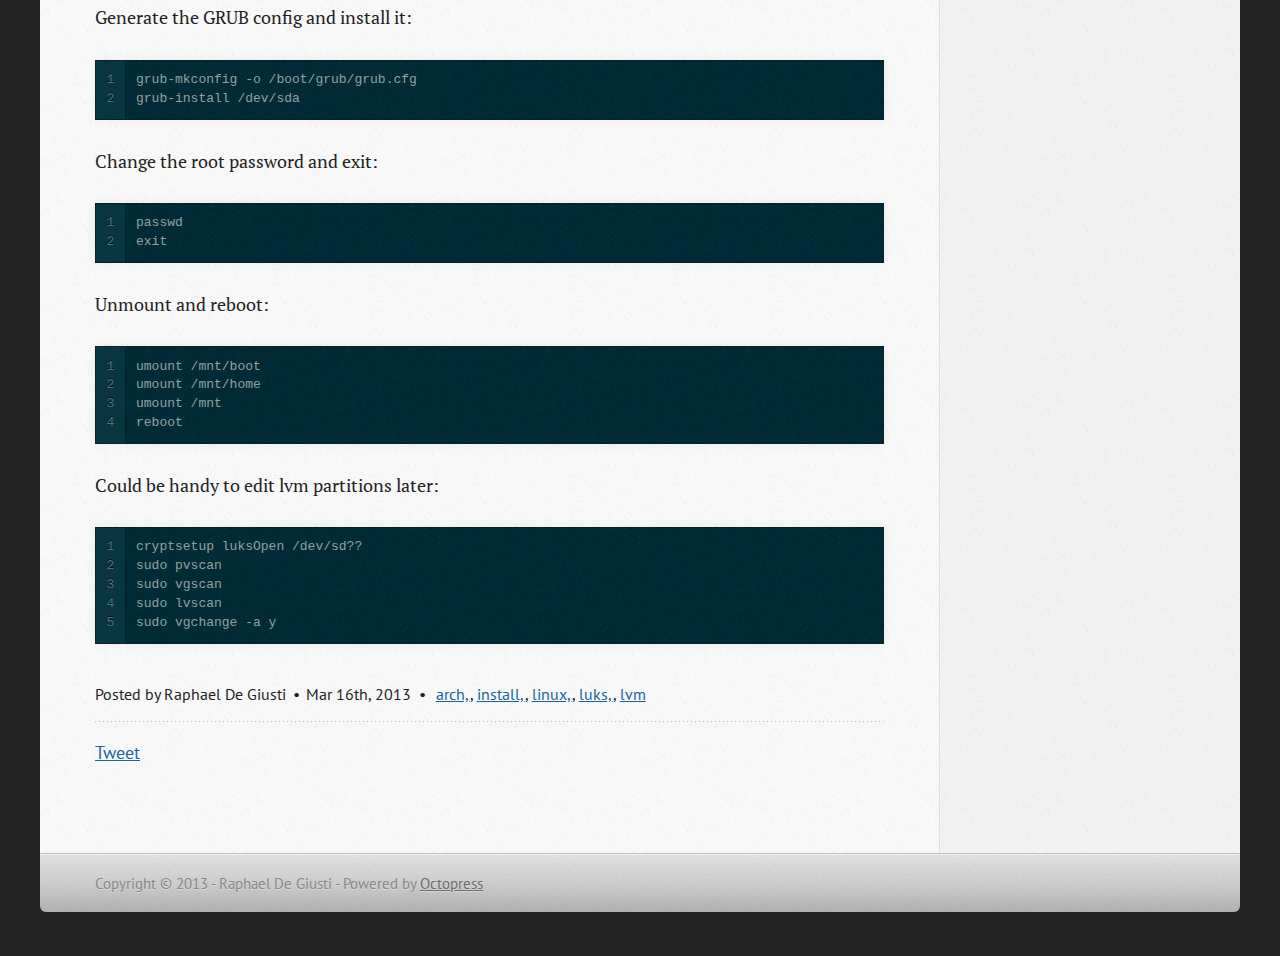
<file: blog/2013/03/16/classic-first-post/index.html>
<!DOCTYPE html>
<!--[if IEMobile 7 ]><html class="no-js iem7"><![endif]-->
<!--[if lt IE 9]><html class="no-js lte-ie8"><![endif]-->
<!--[if (gt IE 8)|(gt IEMobile 7)|!(IEMobile)|!(IE)]><!--><html class="no-js" lang="en"><!--<![endif]-->
<head>
  <meta charset="utf-8">
  <title>Install ArchLinux on encrypted partition - LUKS on LVM - Linux. Programming. Minimalism.</title>
  <meta name="author" content="Raphael De Giusti">

  
  <meta name="description" content="Load keyboard layout. I&#8217;m belgian on an azerty keyboard. 1
loadkeys be-latin1 Partitioning your /dev/sda drive: /dev/sda1 for the boot &hellip;">
  

  <!-- http://t.co/dKP3o1e -->
  <meta name="HandheldFriendly" content="True">
  <meta name="MobileOptimized" content="320">
  <meta name="viewport" content="width=device-width, initial-scale=1">

  
  <link rel="canonical" href="http://raphdg.github.com/blog/2013/03/16/classic-first-post">
  <link href="/favicon.png" rel="icon">
  <link href="/stylesheets/screen.css" media="screen, projection" rel="stylesheet" type="text/css">
  <link href="/atom.xml" rel="alternate" title="Linux. Programming. Minimalism." type="application/atom+xml">
  <script src="/javascripts/modernizr-2.0.js"></script>
  <script src="//ajax.googleapis.com/ajax/libs/jquery/1.9.1/jquery.min.js"></script>
  <script>!window.jQuery && document.write(unescape('%3Cscript src="./javascripts/lib/jquery.min.js"%3E%3C/script%3E'))</script>
  <script src="/javascripts/octopress.js" type="text/javascript"></script>
  <!--Fonts from Google"s Web font directory at http://google.com/webfonts -->
<link href="http://fonts.googleapis.com/css?family=PT+Serif:regular,italic,bold,bolditalic" rel="stylesheet" type="text/css">
<link href="http://fonts.googleapis.com/css?family=PT+Sans:regular,italic,bold,bolditalic" rel="stylesheet" type="text/css">

  
  <script type="text/javascript">
    var _gaq = _gaq || [];
    _gaq.push(['_setAccount', 'UA-39351192-1']);
    _gaq.push(['_trackPageview']);

    (function() {
      var ga = document.createElement('script'); ga.type = 'text/javascript'; ga.async = true;
      ga.src = ('https:' == document.location.protocol ? 'https://ssl' : 'http://www') + '.google-analytics.com/ga.js';
      var s = document.getElementsByTagName('script')[0]; s.parentNode.insertBefore(ga, s);
    })();
  </script>


</head>

<body   >
  <header role="banner"><hgroup>
  <h1><a href="/">Linux. Programming. Minimalism.</a></h1>
  
</hgroup>

</header>
  <nav role="navigation"><ul class="subscription" data-subscription="rss">
  <li><a href="/atom.xml" rel="subscribe-rss" title="subscribe via RSS">RSS</a></li>
  
</ul>
  
<form action="http://google.com/search" method="get">
  <fieldset role="search">
    <input type="hidden" name="q" value="site:raphdg.github.com" />
    <input class="search" type="text" name="q" results="0" placeholder="Search"/>
  </fieldset>
</form>
  
<ul class="main-navigation">
  <li><a href="/">Blog</a></li>
  <li><a href="/blog/archives">Archives</a></li>
</ul>

</nav>
  <div id="main">
    <div id="content">
      <div>
<article class="hentry" role="article">
  
  <header>
    
      <h1 class="entry-title">Install ArchLinux on Encrypted Partition - LUKS on LVM</h1>
    
    
      <p class="meta">
        








  


<time datetime="2013-03-16T21:59:00+01:00" pubdate data-updated="true">Mar 16<span>th</span>, 2013</time>
        
      </p>
    
  </header>


<div class="entry-content"><p>Load keyboard layout. I&#8217;m belgian on an azerty keyboard.</p>

<figure class='code'><div class="highlight"><table><tr><td class="gutter"><pre class="line-numbers"><span class='line-number'>1</span>
</pre></td><td class='code'><pre><code class=''><span class='line'>loadkeys be-latin1</span></code></pre></td></tr></table></div></figure>


<p>Partitioning your /dev/sda drive:</p>

<ul>
<li>/dev/sda1 for the boot partition (200M). Set it to bootable.</li>
<li>/dev/sda2 for the rest</li>
</ul>


<figure class='code'><div class="highlight"><table><tr><td class="gutter"><pre class="line-numbers"><span class='line-number'>1</span>
</pre></td><td class='code'><pre><code class=''><span class='line'>fdisk /dev/sda</span></code></pre></td></tr></table></div></figure>


<p>Ext2 is enough for the /boot partition.</p>

<figure class='code'><div class="highlight"><table><tr><td class="gutter"><pre class="line-numbers"><span class='line-number'>1</span>
</pre></td><td class='code'><pre><code class=''><span class='line'>mkfs.ext2 /dev/sda1</span></code></pre></td></tr></table></div></figure>


<p>Time to encrypt ! This is for lvm on LUKS</p>

<figure class='code'><div class="highlight"><table><tr><td class="gutter"><pre class="line-numbers"><span class='line-number'>1</span>
<span class='line-number'>2</span>
<span class='line-number'>3</span>
</pre></td><td class='code'><pre><code class=''><span class='line'>modprobe dm-mod
</span><span class='line'>cryptsetup -c aes-xts-plain -s 512 luksFormat /dev/sda2
</span><span class='line'>cryptsetup luksOpen /dev/sda2 sda2</span></code></pre></td></tr></table></div></figure>


<p>Create the physical volume. The <code>--dataalignment</code> option is for SSDs, according to <a href="https://wiki.archlinux.org/index.php/Lvm">https://wiki.archlinux.org/index.php/Lvm</a></p>

<figure class='code'><div class="highlight"><table><tr><td class="gutter"><pre class="line-numbers"><span class='line-number'>1</span>
</pre></td><td class='code'><pre><code class=''><span class='line'>pvcreate --dataalignment 1m /dev/mapper/sda2</span></code></pre></td></tr></table></div></figure>


<p>Volume group and logical volumes</p>

<figure class='code'><div class="highlight"><table><tr><td class="gutter"><pre class="line-numbers"><span class='line-number'>1</span>
<span class='line-number'>2</span>
<span class='line-number'>3</span>
<span class='line-number'>4</span>
</pre></td><td class='code'><pre><code class=''><span class='line'>vgcreate main /dev/mapper/sda2
</span><span class='line'>lvcreate -L 80GB -n root main
</span><span class='line'>lvcreate -L 8GB -n swap main
</span><span class='line'>lvcreate -l 100%FREE -n home main</span></code></pre></td></tr></table></div></figure>


<p>And their according filesystems</p>

<figure class='code'><div class="highlight"><table><tr><td class="gutter"><pre class="line-numbers"><span class='line-number'>1</span>
<span class='line-number'>2</span>
<span class='line-number'>3</span>
</pre></td><td class='code'><pre><code class=''><span class='line'>mkswap /dev/mapper/main-swap
</span><span class='line'>mkfs.ext4 /dev/mapper/main-root
</span><span class='line'>mkfs.ext4 /dev/mapper/main-home</span></code></pre></td></tr></table></div></figure>


<p>In order to install the filesystem, we need to mount our partitions.</p>

<figure class='code'><div class="highlight"><table><tr><td class="gutter"><pre class="line-numbers"><span class='line-number'>1</span>
<span class='line-number'>2</span>
<span class='line-number'>3</span>
<span class='line-number'>4</span>
</pre></td><td class='code'><pre><code class=''><span class='line'>mkdir /mnt/{boot,home}
</span><span class='line'>mount /dev/mapper/main-root /mnt
</span><span class='line'>mount /dev/sda1 /mnt/boot
</span><span class='line'>mount /dev/mapper/main-home /mnt/home</span></code></pre></td></tr></table></div></figure>


<p>Install the system</p>

<figure class='code'><div class="highlight"><table><tr><td class="gutter"><pre class="line-numbers"><span class='line-number'>1</span>
</pre></td><td class='code'><pre><code class=''><span class='line'>pacstrap /mnt base base-devel grub-bios</span></code></pre></td></tr></table></div></figure>


<p>Generate fstab of the future filesystem.</p>

<figure class='code'><div class="highlight"><table><tr><td class="gutter"><pre class="line-numbers"><span class='line-number'>1</span>
</pre></td><td class='code'><pre><code class=''><span class='line'>genfstab -p -U /mnt &gt; /mnt/etc/fstab</span></code></pre></td></tr></table></div></figure>


<p>Now that the filesystem is installed on mounted partitions, we can start
adjusting some settings for the system to be usable.</p>

<p>Set the locale by uncommenting the line in the <code>locale.gen</code> file.
I chose en_US.UTF-8</p>

<figure class='code'><div class="highlight"><table><tr><td class="gutter"><pre class="line-numbers"><span class='line-number'>1</span>
<span class='line-number'>2</span>
</pre></td><td class='code'><pre><code class=''><span class='line'>vi /etc/locale.gen
</span><span class='line'>locale-gen</span></code></pre></td></tr></table></div></figure>


<p>Set the <code>/etc/locale.conf</code> content:</p>

<figure class='code'><div class="highlight"><table><tr><td class="gutter"><pre class="line-numbers"><span class='line-number'>1</span>
<span class='line-number'>2</span>
</pre></td><td class='code'><pre><code class=''><span class='line'>LANG=en_US.UTF-8
</span><span class='line'>LC_COLLATE="C"</span></code></pre></td></tr></table></div></figure>


<p>Customize a bit the virtual console in <code>/etc/vconsole.conf</code>:</p>

<figure class='code'><div class="highlight"><table><tr><td class="gutter"><pre class="line-numbers"><span class='line-number'>1</span>
<span class='line-number'>2</span>
<span class='line-number'>3</span>
</pre></td><td class='code'><pre><code class=''><span class='line'>KEYMAP="be-latin1"
</span><span class='line'>FONT=Lat2-Terminus16
</span><span class='line'>FONT_MAP=</span></code></pre></td></tr></table></div></figure>


<p>Set the timezone:</p>

<figure class='code'><div class="highlight"><table><tr><td class="gutter"><pre class="line-numbers"><span class='line-number'>1</span>
</pre></td><td class='code'><pre><code class=''><span class='line'>ln -s /usr/share/zoneinfo/Europe/Brussels /etc/localtime</span></code></pre></td></tr></table></div></figure>


<p>Set the hostname:</p>

<figure class='code'><div class="highlight"><table><tr><td class="gutter"><pre class="line-numbers"><span class='line-number'>1</span>
</pre></td><td class='code'><pre><code class=''><span class='line'>echo arch &gt; /etc/hostname</span></code></pre></td></tr></table></div></figure>


<p>In order to build a proper initrd for our encrypted system, some additional
hooks need to be specified in the <code>/etc/mkinitrd.conf</code> file. Find the <code>HOOKS</code>
variable and add <code>keymap encrypt lvm2</code> before <code>filesystems</code>.
It should look like this:</p>

<figure class='code'><div class="highlight"><table><tr><td class="gutter"><pre class="line-numbers"><span class='line-number'>1</span>
</pre></td><td class='code'><pre><code class=''><span class='line'>HOOKS="base udev autodetect modconf block keymap encrypt lvm2 filesystems keyboard fsck"</span></code></pre></td></tr></table></div></figure>


<p>Generate the initrd</p>

<figure class='code'><div class="highlight"><table><tr><td class="gutter"><pre class="line-numbers"><span class='line-number'>1</span>
</pre></td><td class='code'><pre><code class=''><span class='line'>mkinitcpio -p linux</span></code></pre></td></tr></table></div></figure>


<p>Let&#8217;s configure GRUB. Edit the <code>/etc/default/grub</code> file and set the <code>GRUB_CMDLINE_LINUX</code> variable. If you&#8217;re not using a SSD, you can omit the <code>:allow-discards</code> setting</p>

<figure class='code'><div class="highlight"><table><tr><td class="gutter"><pre class="line-numbers"><span class='line-number'>1</span>
</pre></td><td class='code'><pre><code class=''><span class='line'>GRUB_CMDLINE_LINUX="cryptdevice=/dev/sda2:main:allow-discards"</span></code></pre></td></tr></table></div></figure>


<p>Generate the GRUB config and install it:</p>

<figure class='code'><div class="highlight"><table><tr><td class="gutter"><pre class="line-numbers"><span class='line-number'>1</span>
<span class='line-number'>2</span>
</pre></td><td class='code'><pre><code class=''><span class='line'>grub-mkconfig -o /boot/grub/grub.cfg
</span><span class='line'>grub-install /dev/sda</span></code></pre></td></tr></table></div></figure>


<p>Change the root password and exit:</p>

<figure class='code'><div class="highlight"><table><tr><td class="gutter"><pre class="line-numbers"><span class='line-number'>1</span>
<span class='line-number'>2</span>
</pre></td><td class='code'><pre><code class=''><span class='line'>passwd
</span><span class='line'>exit</span></code></pre></td></tr></table></div></figure>


<p>Unmount and reboot:</p>

<figure class='code'><div class="highlight"><table><tr><td class="gutter"><pre class="line-numbers"><span class='line-number'>1</span>
<span class='line-number'>2</span>
<span class='line-number'>3</span>
<span class='line-number'>4</span>
</pre></td><td class='code'><pre><code class=''><span class='line'>umount /mnt/boot
</span><span class='line'>umount /mnt/home
</span><span class='line'>umount /mnt
</span><span class='line'>reboot</span></code></pre></td></tr></table></div></figure>


<p>Could be handy to edit lvm partitions later:</p>

<figure class='code'><div class="highlight"><table><tr><td class="gutter"><pre class="line-numbers"><span class='line-number'>1</span>
<span class='line-number'>2</span>
<span class='line-number'>3</span>
<span class='line-number'>4</span>
<span class='line-number'>5</span>
</pre></td><td class='code'><pre><code class=''><span class='line'>cryptsetup luksOpen /dev/sd??
</span><span class='line'>sudo pvscan
</span><span class='line'>sudo vgscan
</span><span class='line'>sudo lvscan
</span><span class='line'>sudo vgchange -a y</span></code></pre></td></tr></table></div></figure>

</div>


  <footer>
    <p class="meta">
      
  

<span class="byline author vcard">Posted by <span class="fn">Raphael De Giusti</span></span>

      








  


<time datetime="2013-03-16T21:59:00+01:00" pubdate data-updated="true">Mar 16<span>th</span>, 2013</time>
      

<span class="categories">
  
    <a class='category' href='/blog/categories/arch/'>arch,</a>, <a class='category' href='/blog/categories/install/'>install,</a>, <a class='category' href='/blog/categories/linux/'>linux,</a>, <a class='category' href='/blog/categories/luks/'>luks,</a>, <a class='category' href='/blog/categories/lvm/'>lvm</a>
  
</span>


    </p>
    
      <div class="sharing">
  
  <a href="http://twitter.com/share" class="twitter-share-button" data-url="http://raphdg.github.com/blog/2013/03/16/classic-first-post/" data-via="" data-counturl="http://raphdg.github.com/blog/2013/03/16/classic-first-post/" >Tweet</a>
  
  
  
</div>

    
    <p class="meta">
      
      
    </p>
  </footer>
</article>

</div>

<aside class="sidebar">
  
    <section>
  <h1>Recent Posts</h1>
  <ul id="recent_posts">
    
      <li class="post">
        <a href="/blog/2013/03/16/classic-first-post/">Install ArchLinux on encrypted partition - LUKS on LVM</a>
      </li>
    
  </ul>
</section>





  
</aside>


    </div>
  </div>
  <footer role="contentinfo"><p>
  Copyright &copy; 2013 - Raphael De Giusti -
  <span class="credit">Powered by <a href="http://octopress.org">Octopress</a></span>
</p>

</footer>
  







  <script type="text/javascript">
    (function(){
      var twitterWidgets = document.createElement('script');
      twitterWidgets.type = 'text/javascript';
      twitterWidgets.async = true;
      twitterWidgets.src = 'http://platform.twitter.com/widgets.js';
      document.getElementsByTagName('head')[0].appendChild(twitterWidgets);
    })();
  </script>





</body>
</html>
</file>
<file: stylesheets/screen.css>
html,body,div,span,applet,object,iframe,h1,h2,h3,h4,h5,h6,p,blockquote,pre,a,abbr,acronym,address,big,cite,code,del,dfn,em,img,ins,kbd,q,s,samp,small,strike,strong,sub,sup,tt,var,b,u,i,center,dl,dt,dd,ol,ul,li,fieldset,form,label,legend,table,caption,tbody,tfoot,thead,tr,th,td,article,aside,canvas,details,embed,figure,figcaption,footer,header,hgroup,menu,nav,output,ruby,section,summary,time,mark,audio,video{margin:0;padding:0;border:0;font:inherit;font-size:100%;vertical-align:baseline}html{line-height:1}ol,ul{list-style:none}table{border-collapse:collapse;border-spacing:0}caption,th,td{text-align:left;font-weight:normal;vertical-align:middle}q,blockquote{quotes:none}q:before,q:after,blockquote:before,blockquote:after{content:"";content:none}a img{border:none}article,aside,details,figcaption,figure,footer,header,hgroup,menu,nav,section,summary{display:block}article,aside,details,figcaption,figure,footer,header,hgroup,menu,nav,section,summary{display:block}a{color:#1863a1}a:visited{color:#751590}a:focus{color:#0181eb}a:hover{color:#0181eb}a:active{color:#01579f}aside.sidebar a{color:#1863a1}aside.sidebar a:focus{color:#0181eb}aside.sidebar a:hover{color:#0181eb}aside.sidebar a:active{color:#01579f}a{-webkit-transition:color 0.3s;-moz-transition:color 0.3s;-o-transition:color 0.3s;transition:color 0.3s}html{background:#252525 url('/images/line-tile.png?1363269889') top left}body>div{background:#f2f2f2 url('/images/noise.png?1363269889') top left;border-bottom:1px solid #bfbfbf}body>div>div{background:#f8f8f8 url('/images/noise.png?1363269889') top left;border-right:1px solid #e0e0e0}.heading,body>header h1,h1,h2,h3,h4,h5,h6{font-family:"PT Serif","Georgia","Helvetica Neue",Arial,sans-serif}.sans,body>header h2,article header p.meta,article>footer,#content .blog-index footer,html .gist .gist-file .gist-meta,#blog-archives a.category,#blog-archives time,aside.sidebar section,body>footer{font-family:"PT Sans","Helvetica Neue",Arial,sans-serif}.serif,body,#content .blog-index a[rel=full-article]{font-family:"PT Serif",Georgia,Times,"Times New Roman",serif}.mono,pre,code,tt,p code,li code{font-family:Menlo,Monaco,"Andale Mono","lucida console","Courier New",monospace}body>header h1{font-size:2.2em;font-family:"PT Serif","Georgia","Helvetica Neue",Arial,sans-serif;font-weight:normal;line-height:1.2em;margin-bottom:0.6667em}body>header h2{font-family:"PT Serif","Georgia","Helvetica Neue",Arial,sans-serif}body{line-height:1.5em;color:#222}h1{font-size:2.2em;line-height:1.2em}@media only screen and (min-width: 992px){body{font-size:1.15em}h1{font-size:2.6em;line-height:1.2em}}h1,h2,h3,h4,h5,h6{text-rendering:optimizelegibility;margin-bottom:1em;font-weight:bold}h2,section h1{font-size:1.5em}h3,section h2,section section h1{font-size:1.3em}h4,section h3,section section h2,section section section h1{font-size:1em}h5,section h4,section section h3{font-size:.9em}h6,section h5,section section h4,section section section h3{font-size:.8em}p,article blockquote,ul,ol{margin-bottom:1.5em}ul{list-style-type:disc}ul ul{list-style-type:circle;margin-bottom:0px}ul ul ul{list-style-type:square;margin-bottom:0px}ol{list-style-type:decimal}ol ol{list-style-type:lower-alpha;margin-bottom:0px}ol ol ol{list-style-type:lower-roman;margin-bottom:0px}ul,ul ul,ul ol,ol,ol ul,ol ol{margin-left:1.3em}ul ul,ul ol,ol ul,ol ol{margin-bottom:0em}strong{font-weight:bold}em{font-style:italic}sup,sub{font-size:0.8em;position:relative;display:inline-block}sup{top:-0.5em}sub{bottom:-0.5em}q{font-style:italic}q:before{content:"\201C"}q:after{content:"\201D"}em,dfn{font-style:italic}strong,dfn{font-weight:bold}del,s{text-decoration:line-through}abbr,acronym{border-bottom:1px dotted;cursor:help}sub,sup{line-height:0}hr{margin-bottom:0.2em}small{font-size:.8em}big{font-size:1.2em}article blockquote{font-style:italic;position:relative;font-size:1.2em;line-height:1.5em;padding-left:1em;border-left:4px solid rgba(170,170,170,0.5)}article blockquote cite{font-style:italic}article blockquote cite a{color:#aaa !important;word-wrap:break-word}article blockquote cite:before{content:'\2014';padding-right:.3em;padding-left:.3em;color:#aaa}@media only screen and (min-width: 992px){article blockquote{padding-left:1.5em;border-left-width:4px}}.pullquote-right:before,.pullquote-left:before{padding:0;border:none;content:attr(data-pullquote);float:right;width:45%;margin:.5em 0 1em 1.5em;position:relative;top:7px;font-size:1.4em;line-height:1.45em}.pullquote-left:before{float:left;margin:.5em 1.5em 1em 0}.force-wrap,article a,aside.sidebar a{white-space:-moz-pre-wrap;white-space:-pre-wrap;white-space:-o-pre-wrap;white-space:pre-wrap;word-wrap:break-word}.group,body>header,body>nav,body>footer,body #content>article,body #content>div>article,body #content>div>section,body div.pagination,aside.sidebar,#main,#content,.sidebar{*zoom:1}.group:after,body>header:after,body>nav:after,body>footer:after,body #content>article:after,body #content>div>article:after,body #content>div>section:after,body div.pagination:after,aside.sidebar:after,#main:after,#content:after,.sidebar:after{content:"";display:table;clear:both}body{-webkit-text-size-adjust:none;max-width:1200px;position:relative;margin:0 auto}body>header,body>nav,body>footer,body #content>article,body #content>div>article,body #content>div>section{padding-left:18px;padding-right:18px}@media only screen and (min-width: 480px){body>header,body>nav,body>footer,body #content>article,body #content>div>article,body #content>div>section{padding-left:25px;padding-right:25px}}@media only screen and (min-width: 768px){body>header,body>nav,body>footer,body #content>article,body #content>div>article,body #content>div>section{padding-left:35px;padding-right:35px}}@media only screen and (min-width: 992px){body>header,body>nav,body>footer,body #content>article,body #content>div>article,body #content>div>section{padding-left:55px;padding-right:55px}}body div.pagination{margin-left:18px;margin-right:18px}@media only screen and (min-width: 480px){body div.pagination{margin-left:25px;margin-right:25px}}@media only screen and (min-width: 768px){body div.pagination{margin-left:35px;margin-right:35px}}@media only screen and (min-width: 992px){body div.pagination{margin-left:55px;margin-right:55px}}body>header{font-size:1em;padding-top:1.5em;padding-bottom:1.5em}#content{overflow:hidden}#content>div,#content>article{width:100%}aside.sidebar{float:none;padding:0 18px 1px;background-color:#f7f7f7;border-top:1px solid #e0e0e0}.flex-content,article img,article video,article .flash-video,aside.sidebar img{max-width:100%;height:auto}.basic-alignment.left,article img.left,article video.left,article .left.flash-video,aside.sidebar img.left{float:left;margin-right:1.5em}.basic-alignment.right,article img.right,article video.right,article .right.flash-video,aside.sidebar img.right{float:right;margin-left:1.5em}.basic-alignment.center,article img.center,article video.center,article .center.flash-video,aside.sidebar img.center{display:block;margin:0 auto 1.5em}.basic-alignment.left,article img.left,article video.left,article .left.flash-video,aside.sidebar img.left,.basic-alignment.right,article img.right,article video.right,article .right.flash-video,aside.sidebar img.right{margin-bottom:.8em}.toggle-sidebar,.no-sidebar .toggle-sidebar{display:none}@media only screen and (min-width: 750px){body.sidebar-footer aside.sidebar{float:none;width:auto;clear:left;margin:0;padding:0 35px 1px;background-color:#f7f7f7;border-top:1px solid #eaeaea}body.sidebar-footer aside.sidebar section.odd,body.sidebar-footer aside.sidebar section.even{float:left;width:48%}body.sidebar-footer aside.sidebar section.odd{margin-left:0}body.sidebar-footer aside.sidebar section.even{margin-left:4%}body.sidebar-footer aside.sidebar.thirds section{width:30%;margin-left:5%}body.sidebar-footer aside.sidebar.thirds section.first{margin-left:0;clear:both}}body.sidebar-footer #content{margin-right:0px}body.sidebar-footer .toggle-sidebar{display:none}@media only screen and (min-width: 550px){body>header{font-size:1em}}@media only screen and (min-width: 750px){aside.sidebar{float:none;width:auto;clear:left;margin:0;padding:0 35px 1px;background-color:#f7f7f7;border-top:1px solid #eaeaea}aside.sidebar section.odd,aside.sidebar section.even{float:left;width:48%}aside.sidebar section.odd{margin-left:0}aside.sidebar section.even{margin-left:4%}aside.sidebar.thirds section{width:30%;margin-left:5%}aside.sidebar.thirds section.first{margin-left:0;clear:both}}@media only screen and (min-width: 768px){body{-webkit-text-size-adjust:auto}body>header{font-size:1.2em}#main{padding:0;margin:0 auto}#content{overflow:visible;margin-right:240px;position:relative}.no-sidebar #content{margin-right:0;border-right:0}.collapse-sidebar #content{margin-right:20px}#content>div,#content>article{padding-top:17.5px;padding-bottom:17.5px;float:left}aside.sidebar{width:210px;padding:0 15px 15px;background:none;clear:none;float:left;margin:0 -100% 0 0}aside.sidebar section{width:auto;margin-left:0}aside.sidebar section.odd,aside.sidebar section.even{float:none;width:auto;margin-left:0}.collapse-sidebar aside.sidebar{float:none;width:auto;clear:left;margin:0;padding:0 35px 1px;background-color:#f7f7f7;border-top:1px solid #eaeaea}.collapse-sidebar aside.sidebar section.odd,.collapse-sidebar aside.sidebar section.even{float:left;width:48%}.collapse-sidebar aside.sidebar section.odd{margin-left:0}.collapse-sidebar aside.sidebar section.even{margin-left:4%}.collapse-sidebar aside.sidebar.thirds section{width:30%;margin-left:5%}.collapse-sidebar aside.sidebar.thirds section.first{margin-left:0;clear:both}}@media only screen and (min-width: 992px){body>header{font-size:1.3em}#content{margin-right:300px}#content>div,#content>article{padding-top:27.5px;padding-bottom:27.5px}aside.sidebar{width:260px;padding:1.2em 20px 20px}.collapse-sidebar aside.sidebar{padding-left:55px;padding-right:55px}}@media only screen and (min-width: 768px){ul,ol{margin-left:0}}body>header{background:#333}body>header h1{display:inline-block;margin:0}body>header h1 a,body>header h1 a:visited,body>header h1 a:hover{color:#f2f2f2;text-decoration:none}body>header h2{margin:.2em 0 0;font-size:1em;color:#aaa;font-weight:normal}body>nav{position:relative;background-color:#ccc;background:url('/images/noise.png?1363269889'),-webkit-gradient(linear, 50% 0%, 50% 100%, color-stop(0%, #e0e0e0), color-stop(50%, #cccccc), color-stop(100%, #b0b0b0));background:url('/images/noise.png?1363269889'),-webkit-linear-gradient(#e0e0e0,#cccccc,#b0b0b0);background:url('/images/noise.png?1363269889'),-moz-linear-gradient(#e0e0e0,#cccccc,#b0b0b0);background:url('/images/noise.png?1363269889'),-o-linear-gradient(#e0e0e0,#cccccc,#b0b0b0);background:url('/images/noise.png?1363269889'),linear-gradient(#e0e0e0,#cccccc,#b0b0b0);border-top:1px solid #f2f2f2;border-bottom:1px solid #8c8c8c;padding-top:.35em;padding-bottom:.35em}body>nav form{-webkit-background-clip:padding;-moz-background-clip:padding;background-clip:padding-box;margin:0;padding:0}body>nav form .search{padding:.3em .5em 0;font-size:.85em;font-family:"PT Sans","Helvetica Neue",Arial,sans-serif;line-height:1.1em;width:95%;-webkit-border-radius:0.5em;-moz-border-radius:0.5em;-ms-border-radius:0.5em;-o-border-radius:0.5em;border-radius:0.5em;-webkit-background-clip:padding;-moz-background-clip:padding;background-clip:padding-box;-webkit-box-shadow:#d1d1d1 0 1px;-moz-box-shadow:#d1d1d1 0 1px;box-shadow:#d1d1d1 0 1px;background-color:#f2f2f2;border:1px solid #b3b3b3;color:#888}body>nav form .search:focus{color:#444;border-color:#80b1df;-webkit-box-shadow:#80b1df 0 0 4px,#80b1df 0 0 3px inset;-moz-box-shadow:#80b1df 0 0 4px,#80b1df 0 0 3px inset;box-shadow:#80b1df 0 0 4px,#80b1df 0 0 3px inset;background-color:#fff;outline:none}body>nav fieldset[role=search]{float:right;width:48%}body>nav fieldset.mobile-nav{float:left;width:48%}body>nav fieldset.mobile-nav select{width:100%;font-size:.8em;border:1px solid #888}body>nav ul{display:none}@media only screen and (min-width: 550px){body>nav{font-size:.9em}body>nav ul{margin:0;padding:0;border:0;overflow:hidden;*zoom:1;float:left;display:block;padding-top:.15em}body>nav ul li{list-style-image:none;list-style-type:none;margin-left:0;white-space:nowrap;display:inline;float:left;padding-left:0;padding-right:0}body>nav ul li:first-child,body>nav ul li.first{padding-left:0}body>nav ul li:last-child{padding-right:0}body>nav ul li.last{padding-right:0}body>nav ul.subscription{margin-left:.8em;float:right}body>nav ul.subscription li:last-child a{padding-right:0}body>nav ul li{margin:0}body>nav a{color:#6b6b6b;font-family:"PT Sans","Helvetica Neue",Arial,sans-serif;text-shadow:#ebebeb 0 1px;float:left;text-decoration:none;font-size:1.1em;padding:.1em 0;line-height:1.5em}body>nav a:visited{color:#6b6b6b}body>nav a:hover{color:#2b2b2b}body>nav li+li{border-left:1px solid #b0b0b0;margin-left:.8em}body>nav li+li a{padding-left:.8em;border-left:1px solid #dedede}body>nav form{float:right;text-align:left;padding-left:.8em;width:175px}body>nav form .search{width:93%;font-size:.95em;line-height:1.2em}body>nav ul[data-subscription$=email]+form{width:97px}body>nav ul[data-subscription$=email]+form .search{width:91%}body>nav fieldset.mobile-nav{display:none}body>nav fieldset[role=search]{width:99%}}@media only screen and (min-width: 992px){body>nav form{width:215px}body>nav ul[data-subscription$=email]+form{width:147px}}.no-placeholder body>nav .search{background:#f2f2f2 url('/images/search.png?1363269889') 0.3em 0.25em no-repeat;text-indent:1.3em}@media only screen and (min-width: 550px){.maskImage body>nav ul[data-subscription$=email]+form{width:123px}}@media only screen and (min-width: 992px){.maskImage body>nav ul[data-subscription$=email]+form{width:173px}}.maskImage ul.subscription{position:relative;top:.2em}.maskImage ul.subscription li,.maskImage ul.subscription a{border:0;padding:0}.maskImage a[rel=subscribe-rss]{position:relative;top:0px;text-indent:-999999em;background-color:#dedede;border:0;padding:0}.maskImage a[rel=subscribe-rss],.maskImage a[rel=subscribe-rss]:after{-webkit-mask-image:url('/images/rss.png?1363269889');-moz-mask-image:url('/images/rss.png?1363269889');-ms-mask-image:url('/images/rss.png?1363269889');-o-mask-image:url('/images/rss.png?1363269889');mask-image:url('/images/rss.png?1363269889');-webkit-mask-repeat:no-repeat;-moz-mask-repeat:no-repeat;-ms-mask-repeat:no-repeat;-o-mask-repeat:no-repeat;mask-repeat:no-repeat;width:22px;height:22px}.maskImage a[rel=subscribe-rss]:after{content:"";position:absolute;top:-1px;left:0;background-color:#ababab}.maskImage a[rel=subscribe-rss]:hover:after{background-color:#9e9e9e}.maskImage a[rel=subscribe-email]{position:relative;top:0px;text-indent:-999999em;background-color:#dedede;border:0;padding:0}.maskImage a[rel=subscribe-email],.maskImage a[rel=subscribe-email]:after{-webkit-mask-image:url('/images/email.png?1363269889');-moz-mask-image:url('/images/email.png?1363269889');-ms-mask-image:url('/images/email.png?1363269889');-o-mask-image:url('/images/email.png?1363269889');mask-image:url('/images/email.png?1363269889');-webkit-mask-repeat:no-repeat;-moz-mask-repeat:no-repeat;-ms-mask-repeat:no-repeat;-o-mask-repeat:no-repeat;mask-repeat:no-repeat;width:28px;height:22px}.maskImage a[rel=subscribe-email]:after{content:"";position:absolute;top:-1px;left:0;background-color:#ababab}.maskImage a[rel=subscribe-email]:hover:after{background-color:#9e9e9e}article{padding-top:1em}article header{position:relative;padding-top:2em;padding-bottom:1em;margin-bottom:1em;background:url('[data-uri]') bottom left repeat-x}article header h1{margin:0}article header h1 a{text-decoration:none}article header h1 a:hover{text-decoration:underline}article header p{font-size:.9em;color:#aaa;margin:0}article header p.meta{text-transform:uppercase;position:absolute;top:0}@media only screen and (min-width: 768px){article header{margin-bottom:1.5em;padding-bottom:1em;background:url('[data-uri]') bottom left repeat-x}}article h2{padding-top:0.8em;background:url('[data-uri]') top left repeat-x}.entry-content article h2:first-child,article header+h2{padding-top:0}article h2:first-child,article header+h2{background:none}article .feature{padding-top:.5em;margin-bottom:1em;padding-bottom:1em;background:url('[data-uri]') bottom left repeat-x;font-size:2.0em;font-style:italic;line-height:1.3em}article img,article video,article .flash-video{-webkit-border-radius:0.3em;-moz-border-radius:0.3em;-ms-border-radius:0.3em;-o-border-radius:0.3em;border-radius:0.3em;-webkit-box-shadow:rgba(0,0,0,0.15) 0 1px 4px;-moz-box-shadow:rgba(0,0,0,0.15) 0 1px 4px;box-shadow:rgba(0,0,0,0.15) 0 1px 4px;-webkit-box-sizing:border-box;-moz-box-sizing:border-box;box-sizing:border-box;border:#fff 0.5em solid}article video,article .flash-video{margin:0 auto 1.5em}article video{display:block;width:100%}article .flash-video>div{position:relative;display:block;padding-bottom:56.25%;padding-top:1px;height:0;overflow:hidden}article .flash-video>div iframe,article .flash-video>div object,article .flash-video>div embed{position:absolute;top:0;left:0;width:100%;height:100%}article>footer{padding-bottom:2.5em;margin-top:2em}article>footer p.meta{margin-bottom:.8em;font-size:.85em;clear:both;overflow:hidden}.blog-index article+article{background:url('[data-uri]') top left repeat-x}#content .blog-index{padding-top:0;padding-bottom:0}#content .blog-index article{padding-top:2em}#content .blog-index article header{background:none;padding-bottom:0}#content .blog-index article h1{font-size:2.2em}#content .blog-index article h1 a{color:inherit}#content .blog-index article h1 a:hover{color:#0181eb}#content .blog-index a[rel=full-article]{background:#ebebeb;display:inline-block;padding:.4em .8em;margin-right:.5em;text-decoration:none;color:#666;-webkit-transition:background-color 0.5s;-moz-transition:background-color 0.5s;-o-transition:background-color 0.5s;transition:background-color 0.5s}#content .blog-index a[rel=full-article]:hover{background:#0181eb;text-shadow:none;color:#f8f8f8}#content .blog-index footer{margin-top:1em}.separator,article>footer .byline+time:before,article>footer time+time:before,article>footer .comments:before,article>footer .byline ~ .categories:before{content:"\2022 ";padding:0 .4em 0 .2em;display:inline-block}#content div.pagination{text-align:center;font-size:.95em;position:relative;background:url('[data-uri]') top left repeat-x;padding-top:1.5em;padding-bottom:1.5em}#content div.pagination a{text-decoration:none;color:#aaa}#content div.pagination a.prev{position:absolute;left:0}#content div.pagination a.next{position:absolute;right:0}#content div.pagination a:hover{color:#0181eb}#content div.pagination a[href*=archive]:before,#content div.pagination a[href*=archive]:after{content:'\2014';padding:0 .3em}p.meta+.sharing{padding-top:1em;padding-left:0;background:url('[data-uri]') top left repeat-x}#fb-root{display:none}.highlight,html .gist .gist-file .gist-syntax .gist-highlight{border:1px solid #05232b !important}.highlight table td.code,html .gist .gist-file .gist-syntax .gist-highlight table td.code{width:100%}.highlight .line-numbers,html .gist .gist-file .gist-syntax .highlight .line_numbers{text-align:right;font-size:13px;line-height:1.45em;background:#073642 url('/images/noise.png?1363269889') top left !important;border-right:1px solid #00232c !important;-webkit-box-shadow:#083e4b -1px 0 inset;-moz-box-shadow:#083e4b -1px 0 inset;box-shadow:#083e4b -1px 0 inset;text-shadow:#021014 0 -1px;padding:.8em !important;-webkit-border-radius:0;-moz-border-radius:0;-ms-border-radius:0;-o-border-radius:0;border-radius:0}.highlight .line-numbers span,html .gist .gist-file .gist-syntax .highlight .line_numbers span{color:#586e75 !important}figure.code,.gist-file,pre{-webkit-box-shadow:rgba(0,0,0,0.06) 0 0 10px;-moz-box-shadow:rgba(0,0,0,0.06) 0 0 10px;box-shadow:rgba(0,0,0,0.06) 0 0 10px}figure.code .highlight pre,.gist-file .highlight pre,pre .highlight pre{-webkit-box-shadow:none;-moz-box-shadow:none;box-shadow:none}.gist .highlight *::-moz-selection,figure.code .highlight *::-moz-selection{background:#386774;color:inherit;text-shadow:#002b36 0 1px}.gist .highlight *::-webkit-selection,figure.code .highlight *::-webkit-selection{background:#386774;color:inherit;text-shadow:#002b36 0 1px}.gist .highlight *::selection,figure.code .highlight *::selection{background:#386774;color:inherit;text-shadow:#002b36 0 1px}html .gist .gist-file{margin-bottom:1.8em;position:relative;border:none;padding-top:26px !important}html .gist .gist-file .highlight{margin-bottom:0}html .gist .gist-file .gist-syntax{border-bottom:0 !important;background:none !important}html .gist .gist-file .gist-syntax .gist-highlight{background:#002b36 !important}html .gist .gist-file .gist-syntax .highlight pre{padding:0}html .gist .gist-file .gist-meta{padding:.6em 0.8em;border:1px solid #083e4b !important;color:#586e75;font-size:.7em !important;background:#073642 url('/images/noise.png?1363269889') top left;line-height:1.5em}html .gist .gist-file .gist-meta a{color:#75878b !important;text-decoration:none}html .gist .gist-file .gist-meta a:hover{text-decoration:underline}html .gist .gist-file .gist-meta a:hover{color:#93a1a1 !important}html .gist .gist-file .gist-meta a[href*='#file']{position:absolute;top:0;left:0;right:-10px;color:#474747 !important}html .gist .gist-file .gist-meta a[href*='#file']:hover{color:#1863a1 !important}html .gist .gist-file .gist-meta a[href*=raw]{top:.4em}pre{background:#002b36 url('/images/noise.png?1363269889') top left;-webkit-border-radius:0.4em;-moz-border-radius:0.4em;-ms-border-radius:0.4em;-o-border-radius:0.4em;border-radius:0.4em;border:1px solid #05232b;line-height:1.45em;font-size:13px;margin-bottom:2.1em;padding:.8em 1em;color:#93a1a1;overflow:auto}h3.filename+pre{-moz-border-radius-topleft:0px;-webkit-border-top-left-radius:0px;border-top-left-radius:0px;-moz-border-radius-topright:0px;-webkit-border-top-right-radius:0px;border-top-right-radius:0px}p code,li code{display:inline-block;white-space:no-wrap;background:#fff;font-size:.8em;line-height:1.5em;color:#555;border:1px solid #ddd;-webkit-border-radius:0.4em;-moz-border-radius:0.4em;-ms-border-radius:0.4em;-o-border-radius:0.4em;border-radius:0.4em;padding:0 .3em;margin:-1px 0}p pre code,li pre code{font-size:1em !important;background:none;border:none}.pre-code,html .gist .gist-file .gist-syntax .highlight pre,.highlight code{font-family:Menlo,Monaco,"Andale Mono","lucida console","Courier New",monospace !important;overflow:scroll;overflow-y:hidden;display:block;padding:.8em;overflow-x:auto;line-height:1.45em;background:#002b36 url('/images/noise.png?1363269889') top left !important;color:#93a1a1 !important}.pre-code span,html .gist .gist-file .gist-syntax .highlight pre span,.highlight code span{color:#93a1a1 !important}.pre-code span,html .gist .gist-file .gist-syntax .highlight pre span,.highlight code span{font-style:normal !important;font-weight:normal !important}.pre-code .c,html .gist .gist-file .gist-syntax .highlight pre .c,.highlight code .c{color:#586e75 !important;font-style:italic !important}.pre-code .cm,html .gist .gist-file .gist-syntax .highlight pre .cm,.highlight code .cm{color:#586e75 !important;font-style:italic !important}.pre-code .cp,html .gist .gist-file .gist-syntax .highlight pre .cp,.highlight code .cp{color:#586e75 !important;font-style:italic !important}.pre-code .c1,html .gist .gist-file .gist-syntax .highlight pre .c1,.highlight code .c1{color:#586e75 !important;font-style:italic !important}.pre-code .cs,html .gist .gist-file .gist-syntax .highlight pre .cs,.highlight code .cs{color:#586e75 !important;font-weight:bold !important;font-style:italic !important}.pre-code .err,html .gist .gist-file .gist-syntax .highlight pre .err,.highlight code .err{color:#dc322f !important;background:none !important}.pre-code .k,html .gist .gist-file .gist-syntax .highlight pre .k,.highlight code .k{color:#cb4b16 !important}.pre-code .o,html .gist .gist-file .gist-syntax .highlight pre .o,.highlight code .o{color:#93a1a1 !important;font-weight:bold !important}.pre-code .p,html .gist .gist-file .gist-syntax .highlight pre .p,.highlight code .p{color:#93a1a1 !important}.pre-code .ow,html .gist .gist-file .gist-syntax .highlight pre .ow,.highlight code .ow{color:#2aa198 !important;font-weight:bold !important}.pre-code .gd,html .gist .gist-file .gist-syntax .highlight pre .gd,.highlight code .gd{color:#93a1a1 !important;background-color:#372c34 !important;display:inline-block}.pre-code .gd .x,html .gist .gist-file .gist-syntax .highlight pre .gd .x,.highlight code .gd .x{color:#93a1a1 !important;background-color:#4d2d33 !important;display:inline-block}.pre-code .ge,html .gist .gist-file .gist-syntax .highlight pre .ge,.highlight code .ge{color:#93a1a1 !important;font-style:italic !important}.pre-code .gh,html .gist .gist-file .gist-syntax .highlight pre .gh,.highlight code .gh{color:#586e75 !important}.pre-code .gi,html .gist .gist-file .gist-syntax .highlight pre .gi,.highlight code .gi{color:#93a1a1 !important;background-color:#1a412b !important;display:inline-block}.pre-code .gi .x,html .gist .gist-file .gist-syntax .highlight pre .gi .x,.highlight code .gi .x{color:#93a1a1 !important;background-color:#355720 !important;display:inline-block}.pre-code .gs,html .gist .gist-file .gist-syntax .highlight pre .gs,.highlight code .gs{color:#93a1a1 !important;font-weight:bold !important}.pre-code .gu,html .gist .gist-file .gist-syntax .highlight pre .gu,.highlight code .gu{color:#6c71c4 !important}.pre-code .kc,html .gist .gist-file .gist-syntax .highlight pre .kc,.highlight code .kc{color:#859900 !important;font-weight:bold !important}.pre-code .kd,html .gist .gist-file .gist-syntax .highlight pre .kd,.highlight code .kd{color:#268bd2 !important}.pre-code .kp,html .gist .gist-file .gist-syntax .highlight pre .kp,.highlight code .kp{color:#cb4b16 !important;font-weight:bold !important}.pre-code .kr,html .gist .gist-file .gist-syntax .highlight pre .kr,.highlight code .kr{color:#d33682 !important;font-weight:bold !important}.pre-code .kt,html .gist .gist-file .gist-syntax .highlight pre .kt,.highlight code .kt{color:#2aa198 !important}.pre-code .n,html .gist .gist-file .gist-syntax .highlight pre .n,.highlight code .n{color:#268bd2 !important}.pre-code .na,html .gist .gist-file .gist-syntax .highlight pre .na,.highlight code .na{color:#268bd2 !important}.pre-code .nb,html .gist .gist-file .gist-syntax .highlight pre .nb,.highlight code .nb{color:#859900 !important}.pre-code .nc,html .gist .gist-file .gist-syntax .highlight pre .nc,.highlight code .nc{color:#d33682 !important}.pre-code .no,html .gist .gist-file .gist-syntax .highlight pre .no,.highlight code .no{color:#b58900 !important}.pre-code .nl,html .gist .gist-file .gist-syntax .highlight pre .nl,.highlight code .nl{color:#859900 !important}.pre-code .ne,html .gist .gist-file .gist-syntax .highlight pre .ne,.highlight code .ne{color:#268bd2 !important;font-weight:bold !important}.pre-code .nf,html .gist .gist-file .gist-syntax .highlight pre .nf,.highlight code .nf{color:#268bd2 !important;font-weight:bold !important}.pre-code .nn,html .gist .gist-file .gist-syntax .highlight pre .nn,.highlight code .nn{color:#b58900 !important}.pre-code .nt,html .gist .gist-file .gist-syntax .highlight pre .nt,.highlight code .nt{color:#268bd2 !important;font-weight:bold !important}.pre-code .nx,html .gist .gist-file .gist-syntax .highlight pre .nx,.highlight code .nx{color:#b58900 !important}.pre-code .vg,html .gist .gist-file .gist-syntax .highlight pre .vg,.highlight code .vg{color:#268bd2 !important}.pre-code .vi,html .gist .gist-file .gist-syntax .highlight pre .vi,.highlight code .vi{color:#268bd2 !important}.pre-code .nv,html .gist .gist-file .gist-syntax .highlight pre .nv,.highlight code .nv{color:#268bd2 !important}.pre-code .mf,html .gist .gist-file .gist-syntax .highlight pre .mf,.highlight code .mf{color:#2aa198 !important}.pre-code .m,html .gist .gist-file .gist-syntax .highlight pre .m,.highlight code .m{color:#2aa198 !important}.pre-code .mh,html .gist .gist-file .gist-syntax .highlight pre .mh,.highlight code .mh{color:#2aa198 !important}.pre-code .mi,html .gist .gist-file .gist-syntax .highlight pre .mi,.highlight code .mi{color:#2aa198 !important}.pre-code .s,html .gist .gist-file .gist-syntax .highlight pre .s,.highlight code .s{color:#2aa198 !important}.pre-code .sd,html .gist .gist-file .gist-syntax .highlight pre .sd,.highlight code .sd{color:#2aa198 !important}.pre-code .s2,html .gist .gist-file .gist-syntax .highlight pre .s2,.highlight code .s2{color:#2aa198 !important}.pre-code .se,html .gist .gist-file .gist-syntax .highlight pre .se,.highlight code .se{color:#dc322f !important}.pre-code .si,html .gist .gist-file .gist-syntax .highlight pre .si,.highlight code .si{color:#268bd2 !important}.pre-code .sr,html .gist .gist-file .gist-syntax .highlight pre .sr,.highlight code .sr{color:#2aa198 !important}.pre-code .s1,html .gist .gist-file .gist-syntax .highlight pre .s1,.highlight code .s1{color:#2aa198 !important}.pre-code div .gd,html .gist .gist-file .gist-syntax .highlight pre div .gd,.highlight code div .gd,.pre-code div .gd .x,html .gist .gist-file .gist-syntax .highlight pre div .gd .x,.highlight code div .gd .x,.pre-code div .gi,html .gist .gist-file .gist-syntax .highlight pre div .gi,.highlight code div .gi,.pre-code div .gi .x,html .gist .gist-file .gist-syntax .highlight pre div .gi .x,.highlight code div .gi .x{display:inline-block;width:100%}.highlight,.gist-highlight{margin-bottom:1.8em;background:#002b36;overflow-y:hidden;overflow-x:auto}.highlight pre,.gist-highlight pre{background:none;-webkit-border-radius:0px;-moz-border-radius:0px;-ms-border-radius:0px;-o-border-radius:0px;border-radius:0px;border:none;padding:0;margin-bottom:0}pre::-webkit-scrollbar,.highlight::-webkit-scrollbar,.gist-highlight::-webkit-scrollbar{height:.5em;background:rgba(255,255,255,0.15)}pre::-webkit-scrollbar-thumb:horizontal,.highlight::-webkit-scrollbar-thumb:horizontal,.gist-highlight::-webkit-scrollbar-thumb:horizontal{background:rgba(255,255,255,0.2);-webkit-border-radius:4px;border-radius:4px}.highlight code{background:#000}figure.code{background:none;padding:0;border:0;margin-bottom:1.5em}figure.code pre{margin-bottom:0}figure.code figcaption{position:relative}figure.code .highlight{margin-bottom:0}.code-title,html .gist .gist-file .gist-meta a[href*='#file'],h3.filename,figure.code figcaption{text-align:center;font-size:13px;line-height:2em;text-shadow:#cbcccc 0 1px 0;color:#474747;font-weight:normal;margin-bottom:0;-moz-border-radius-topleft:5px;-webkit-border-top-left-radius:5px;border-top-left-radius:5px;-moz-border-radius-topright:5px;-webkit-border-top-right-radius:5px;border-top-right-radius:5px;font-family:"Helvetica Neue", Arial, "Lucida Grande", "Lucida Sans Unicode", Lucida, sans-serif;background:#aaa url('/images/code_bg.png?1363269889') top repeat-x;border:1px solid #565656;border-top-color:#cbcbcb;border-left-color:#a5a5a5;border-right-color:#a5a5a5;border-bottom:0}.download-source,html .gist .gist-file .gist-meta a[href*=raw],figure.code figcaption a{position:absolute;right:.8em;text-decoration:none;color:#666 !important;z-index:1;font-size:13px;text-shadow:#cbcccc 0 1px 0;padding-left:3em}.download-source:hover,html .gist .gist-file .gist-meta a[href*=raw]:hover,figure.code figcaption a:hover{text-decoration:underline}#archive #content>div,#archive #content>div>article{padding-top:0}#blog-archives{color:#aaa}#blog-archives article{padding:1em 0 1em;position:relative;background:url('[data-uri]') bottom left repeat-x}#blog-archives article:last-child{background:none}#blog-archives article footer{padding:0;margin:0}#blog-archives h1{color:#222;margin-bottom:.3em}#blog-archives h2{display:none}#blog-archives h1{font-size:1.5em}#blog-archives h1 a{text-decoration:none;color:inherit;font-weight:normal;display:inline-block}#blog-archives h1 a:hover{text-decoration:underline}#blog-archives h1 a:hover{color:#0181eb}#blog-archives a.category,#blog-archives time{color:#aaa}#blog-archives .entry-content{display:none}#blog-archives time{font-size:.9em;line-height:1.2em}#blog-archives time .month,#blog-archives time .day{display:inline-block}#blog-archives time .month{text-transform:uppercase}#blog-archives p{margin-bottom:1em}#blog-archives a,#blog-archives .entry-content a{color:inherit}#blog-archives a:hover,#blog-archives .entry-content a:hover{color:#0181eb}#blog-archives a:hover{color:#0181eb}@media only screen and (min-width: 550px){#blog-archives article{margin-left:5em}#blog-archives h2{margin-bottom:.3em;font-weight:normal;display:inline-block;position:relative;top:-1px;float:left}#blog-archives h2:first-child{padding-top:.75em}#blog-archives time{position:absolute;text-align:right;left:0em;top:1.8em}#blog-archives .year{display:none}#blog-archives article{padding-left:4.5em;padding-bottom:.7em}#blog-archives a.category{line-height:1.1em}}#content>.category article{margin-left:0;padding-left:6.8em}#content>.category .year{display:inline}.side-shadow-border,aside.sidebar section h1,aside.sidebar li{-webkit-box-shadow:#fff 0 1px;-moz-box-shadow:#fff 0 1px;box-shadow:#fff 0 1px}aside.sidebar{overflow:hidden;color:#4b4b4b;text-shadow:#fff 0 1px}aside.sidebar section{font-size:.8em;line-height:1.4em;margin-bottom:1.5em}aside.sidebar section h1{margin:1.5em 0 0;padding-bottom:.2em;border-bottom:1px solid #e0e0e0}aside.sidebar section h1+p{padding-top:.4em}aside.sidebar img{-webkit-border-radius:0.3em;-moz-border-radius:0.3em;-ms-border-radius:0.3em;-o-border-radius:0.3em;border-radius:0.3em;-webkit-box-shadow:rgba(0,0,0,0.15) 0 1px 4px;-moz-box-shadow:rgba(0,0,0,0.15) 0 1px 4px;box-shadow:rgba(0,0,0,0.15) 0 1px 4px;-webkit-box-sizing:border-box;-moz-box-sizing:border-box;box-sizing:border-box;border:#fff 0.3em solid}aside.sidebar ul{margin-bottom:0.5em;margin-left:0}aside.sidebar li{list-style:none;padding:.5em 0;margin:0;border-bottom:1px solid #e0e0e0}aside.sidebar li p:last-child{margin-bottom:0}aside.sidebar a{color:inherit;-webkit-transition:color 0.5s;-moz-transition:color 0.5s;-o-transition:color 0.5s;transition:color 0.5s}aside.sidebar:hover a{color:#1863a1}aside.sidebar:hover a:hover{color:#0181eb}.aside-alt-link,#pinboard_linkroll .pin-tag{color:#7e7e7e}.aside-alt-link:hover,#pinboard_linkroll .pin-tag:hover{color:#0181eb}@media only screen and (min-width: 768px){.toggle-sidebar{outline:none;position:absolute;right:-10px;top:0;bottom:0;display:inline-block;text-decoration:none;color:#cecece;width:9px;cursor:pointer}.toggle-sidebar:hover{background:#e9e9e9;background:-webkit-gradient(linear, 0% 50%, 100% 50%, color-stop(0%, rgba(224,224,224,0.5)), color-stop(100%, rgba(224,224,224,0)));background:-webkit-linear-gradient(left, rgba(224,224,224,0.5),rgba(224,224,224,0));background:-moz-linear-gradient(left, rgba(224,224,224,0.5),rgba(224,224,224,0));background:-o-linear-gradient(left, rgba(224,224,224,0.5),rgba(224,224,224,0));background:linear-gradient(left, rgba(224,224,224,0.5),rgba(224,224,224,0))}.toggle-sidebar:after{position:absolute;right:-11px;top:0;width:20px;font-size:1.2em;line-height:1.1em;padding-bottom:.15em;-moz-border-radius-bottomright:0.3em;-webkit-border-bottom-right-radius:0.3em;border-bottom-right-radius:0.3em;text-align:center;background:#f8f8f8 url('/images/noise.png?1363269889') top left;border-bottom:1px solid #e0e0e0;border-right:1px solid #e0e0e0;content:"\00BB";text-indent:-1px}.collapse-sidebar .toggle-sidebar{text-indent:0px;right:-20px;width:19px}.collapse-sidebar .toggle-sidebar:hover{background:#e9e9e9}.collapse-sidebar .toggle-sidebar:after{border-left:1px solid #e0e0e0;text-shadow:#fff 0 1px;content:"\00AB";left:0px;right:0;text-align:center;text-indent:0;border:0;border-right-width:0;background:none}}.googleplus h1{-moz-box-shadow:none !important;-webkit-box-shadow:none !important;-o-box-shadow:none !important;box-shadow:none !important;border-bottom:0px none !important}.googleplus a{text-decoration:none;white-space:normal !important;line-height:32px}.googleplus a img{float:left;margin-right:0.5em;border:0 none}.googleplus-hidden{position:absolute;top:-1000em;left:-1000em}#pinboard_linkroll .pin-title,#pinboard_linkroll .pin-description{display:block;margin-bottom:.5em}#pinboard_linkroll .pin-tag{text-decoration:none}#pinboard_linkroll .pin-tag:hover{text-decoration:underline}#pinboard_linkroll .pin-tag:after{content:','}#pinboard_linkroll .pin-tag:last-child:after{content:''}.delicious-posts a.delicious-link{margin-bottom:.5em;display:block}.delicious-posts p{font-size:1em}body>footer{font-size:.8em;color:#888;text-shadow:#d9d9d9 0 1px;background-color:#ccc;background:url('/images/noise.png?1363269889'),-webkit-gradient(linear, 50% 0%, 50% 100%, color-stop(0%, #e0e0e0), color-stop(50%, #cccccc), color-stop(100%, #b0b0b0));background:url('/images/noise.png?1363269889'),-webkit-linear-gradient(#e0e0e0,#cccccc,#b0b0b0);background:url('/images/noise.png?1363269889'),-moz-linear-gradient(#e0e0e0,#cccccc,#b0b0b0);background:url('/images/noise.png?1363269889'),-o-linear-gradient(#e0e0e0,#cccccc,#b0b0b0);background:url('/images/noise.png?1363269889'),linear-gradient(#e0e0e0,#cccccc,#b0b0b0);border-top:1px solid #f2f2f2;position:relative;padding-top:1em;padding-bottom:1em;margin-bottom:3em;-moz-border-radius-bottomleft:0.4em;-webkit-border-bottom-left-radius:0.4em;border-bottom-left-radius:0.4em;-moz-border-radius-bottomright:0.4em;-webkit-border-bottom-right-radius:0.4em;border-bottom-right-radius:0.4em;z-index:1}body>footer a{color:#6b6b6b}body>footer a:visited{color:#6b6b6b}body>footer a:hover{color:#484848}body>footer p:last-child{margin-bottom:0}
</file>
